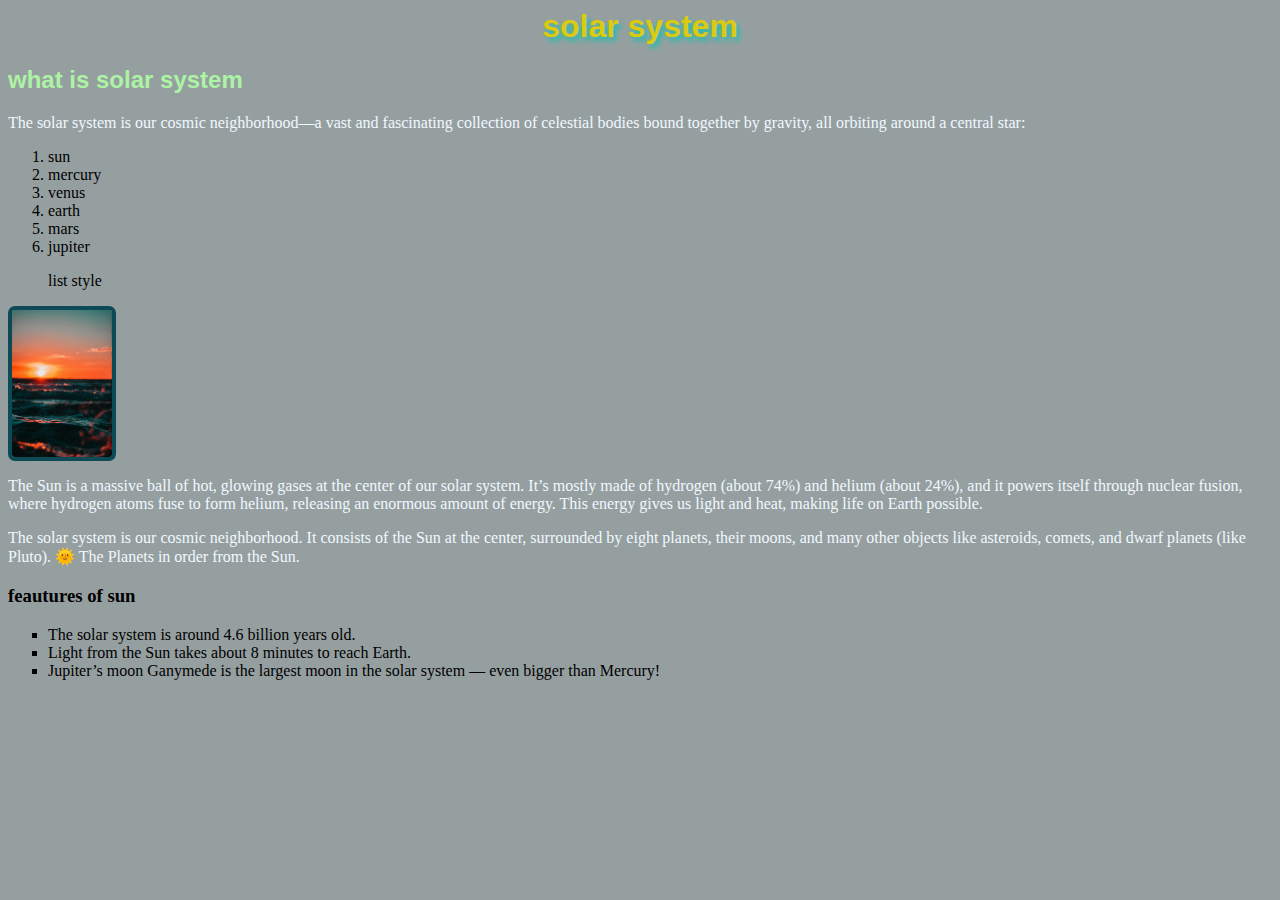
<file: index.html>
<html>
  <head>
    <style>
      body {
        background-color: rgba(95, 108, 110, 0.654);
      }
      h1 {
        color: rgb(219, 202, 15);
        text-align: center;
        font-family: Impact, Haettenschweiler, "Arial Narrow Bold", sans-serif;
        font-size: xx-large;
        text-shadow: 3px 4px 5px rgb(24, 192, 175);
      }

      p {
        color: aliceblue;
      }
      h2 {
        font-family: Impact, Haettenschweiler, "Arial Narrow Bold", sans-serif;
        color: rgb(172, 243, 165);
      }
      img {
        border: solid 4px rgb(14, 74, 85);
        border-radius: 7px;
      }
      ul {
        list-style-type: square;
      }
    </style>
  </head>
  <body>
    <h1>solar system</h1>
    <h2>what is solar system</h2>
    <p>
      The solar system is our cosmic neighborhood—a vast and fascinating
      collection of celestial bodies bound together by gravity, all orbiting
      around a central star:
    </p>
    <ol>
      <li>sun</li>
      <li>mercury</li>
      <li>venus</li>
      <li>earth</li>
      <li>mars</li>
      <li>jupiter</li>
      
      
    </ol>
    <ul>
      list style
    </ul>

    <img src="img/sun.jpg" width="100px" alt="beautifull sun" />
    <p>
      The Sun is a massive ball of hot, glowing gases at the center of our solar
      system. It’s mostly made of hydrogen (about 74%) and helium (about 24%),
      and it powers itself through nuclear fusion, where hydrogen atoms fuse to
      form helium, releasing an enormous amount of energy. This energy gives us
      light and heat, making life on Earth possible.
    </p>
    <p>
      The solar system is our cosmic neighborhood. It consists of the Sun at the
      center, surrounded by eight planets, their moons, and many other objects
      like asteroids, comets, and dwarf planets (like Pluto). 🌞 The Planets in
      order from the Sun.
    </p>

    <h3>feautures of sun</h3>
    <ul>
      <li>The solar system is around 4.6 billion years old.</li>
      <li>Light from the Sun takes about 8 minutes to reach Earth.</li>
      <li>
        Jupiter’s moon Ganymede is the largest moon in the solar system — even
        bigger than Mercury!
      </li>
    </ul>
  </body>
</html>
</file>
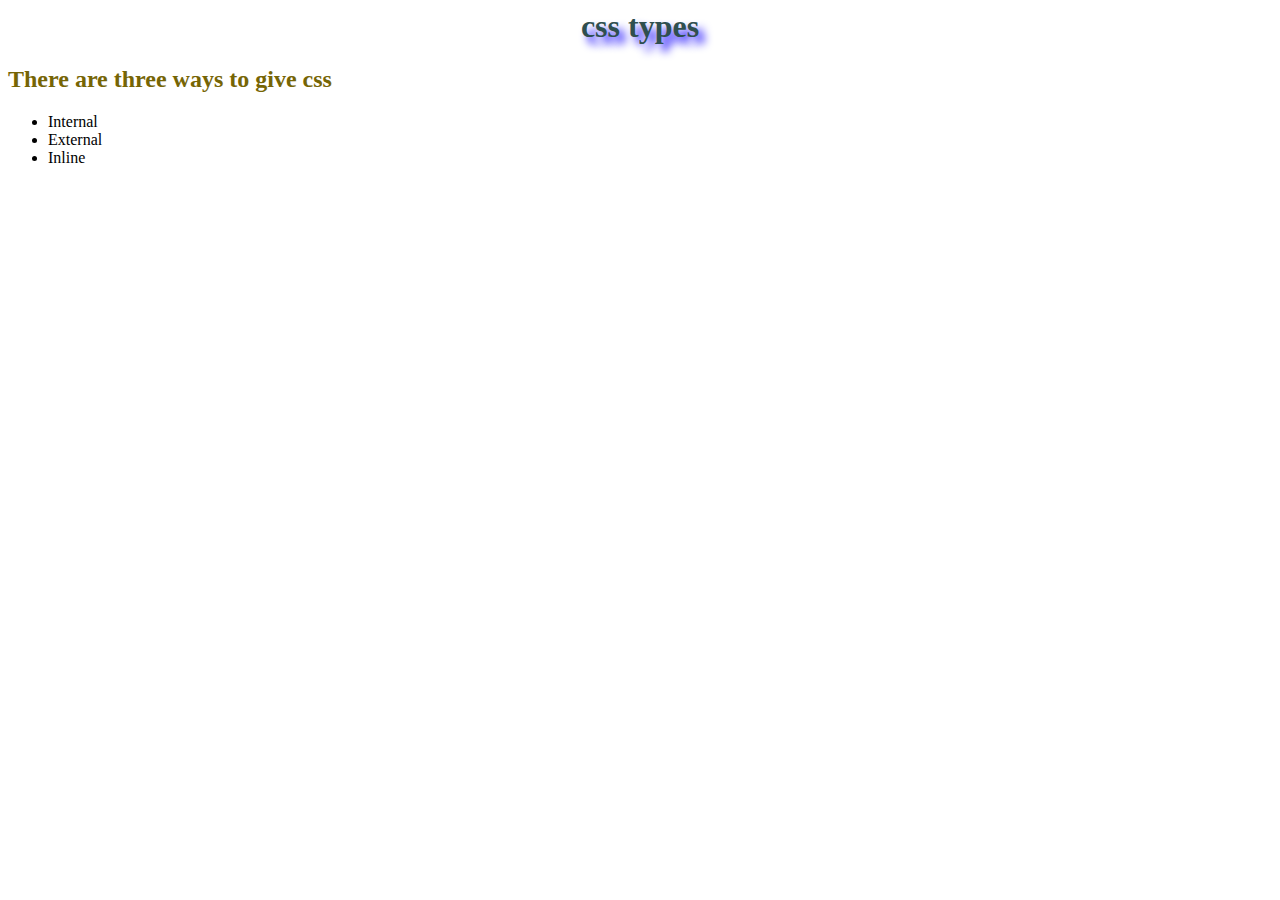
<file: abc.html>
<html>
  <head>
    <title>CSS Types</title>
    <link rel="stylesheet" href="css 2.html" />
    <style>
      h1 {
        color: darkred;
        font-size: 60px -large;
        text-shadow: 6px 7px 8px rgb(23, 6, 251);
        text-align: center;
      }
    </style>
  </head>
  <body>
    <h1 style="color: darkslategray">css types</h1>
    <h2 style="color: rgb(118, 101, 5)">There are three ways to give css</h2>
  </body>
  <ul>
    <li>Internal</li>
    <li>External</li>
    <li>Inline</li>
  </ul>
  <body></body>
</html>
</file>
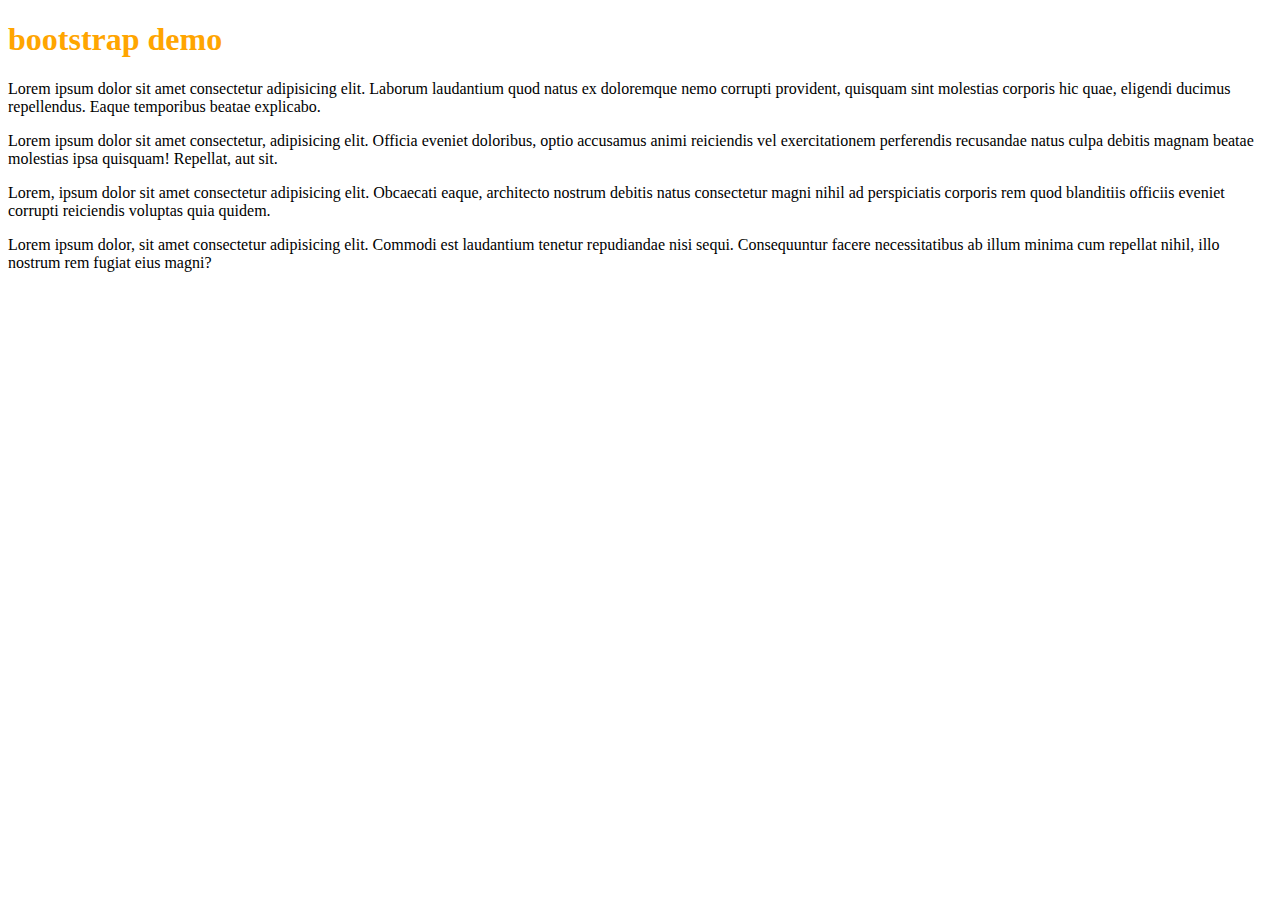
<file: bootstrap.html>
<!DOCTYPE html>
<html lang="en">
<head>
    <meta charset="UTF-8">
    <meta name="viewport" content="width=device-width, initial-scale=1.0">
    <title>Bootstrap</title>
    <link href="https://cdn.jsdelivr.net/npm/bootstrap@5.3.7/dist/css/bootstrap.min.css" rel="stylesheet" integrity="sha384-LN+7fdVzj6u52u30Kp6M/trliBMCMKTyK833zpbD+pXdCLuTusPj697FH4R/5mcr" crossorigin="anonymous">
    <style>
        .text-orange{
            color: orange;
        }
    </style>
</head>
<body>
    <h1 class="text-orange mt 5">bootstrap demo </h1>
    <p class="text primary">
        Lorem ipsum dolor sit amet consectetur adipisicing elit. Laborum laudantium quod natus ex doloremque nemo corrupti provident, quisquam sint molestias corporis hic quae, eligendi ducimus repellendus. Eaque temporibus beatae explicabo.
    </p>
    <p class="bg-info p-3">
        Lorem ipsum dolor sit amet consectetur, adipisicing elit. Officia eveniet doloribus, optio accusamus animi reiciendis vel exercitationem perferendis recusandae natus culpa debitis magnam beatae molestias ipsa quisquam! Repellat, aut sit. </p>
    <p class="text-danger">
        Lorem, ipsum dolor sit amet consectetur adipisicing elit. Obcaecati eaque, architecto nostrum debitis natus consectetur magni nihil ad perspiciatis corporis rem quod blanditiis officiis eveniet corrupti reiciendis voluptas quia quidem.
    </p>
    <p>Lorem ipsum dolor, sit amet consectetur adipisicing elit. Commodi est laudantium tenetur repudiandae nisi sequi. Consequuntur facere necessitatibus ab illum minima cum repellat nihil, illo nostrum rem fugiat eius magni?
        
    </p>
</body>



    
</body>
</html>
</file>
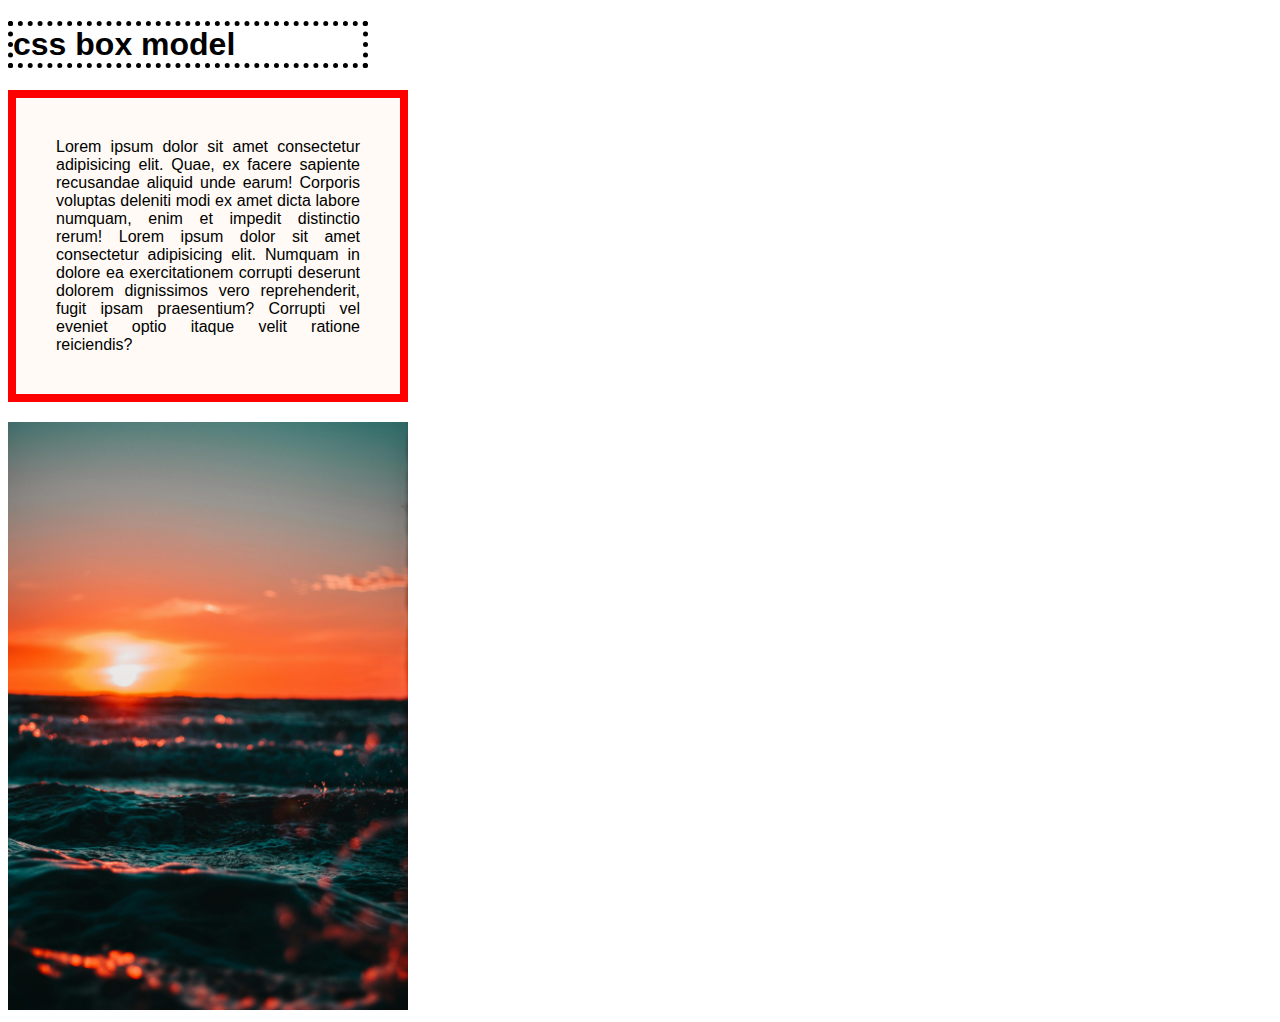
<file: box-model.html>
<!DOCTYPE html>
<html lang="en">
  <head>
    <meta charset="UTF-8" />
    <meta name="viewport" content="width=device-width, initial-scale=1.0" />
    <title>css box model</title>
    <style>
      * {
        margin: 20;
        padding: 20;
      }
      body {
        font-family: Arial, Helvetica, sans-serif;
      }
      h1 {
        border: 5px dotted;
        width: 350px;
      }

      p {
        border: 8px solid red;
        width: 400px;
        background-color: rgb(255, 250, 245);
        box-sizing: border-box;
        text-align: justify;
        padding: 40px;
        margin-bottom: 20px;
      }
      img {
        width: 400px;
      }
    </style>
  </head>
  <body>
    <h1>css box model</h1>
    <p>
      Lorem ipsum dolor sit amet consectetur adipisicing elit. Quae, ex facere
      sapiente recusandae aliquid unde earum! Corporis voluptas deleniti modi ex
      amet dicta labore numquam, enim et impedit distinctio rerum! Lorem ipsum
      dolor sit amet consectetur adipisicing elit. Numquam in dolore ea
      exercitationem corrupti deserunt dolorem dignissimos vero reprehenderit,
      fugit ipsam praesentium? Corrupti vel eveniet optio itaque velit ratione
      reiciendis?
    </p>
    <img src="img/sun.jpg" alt="sun image" />
  </body>
</html>
</file>
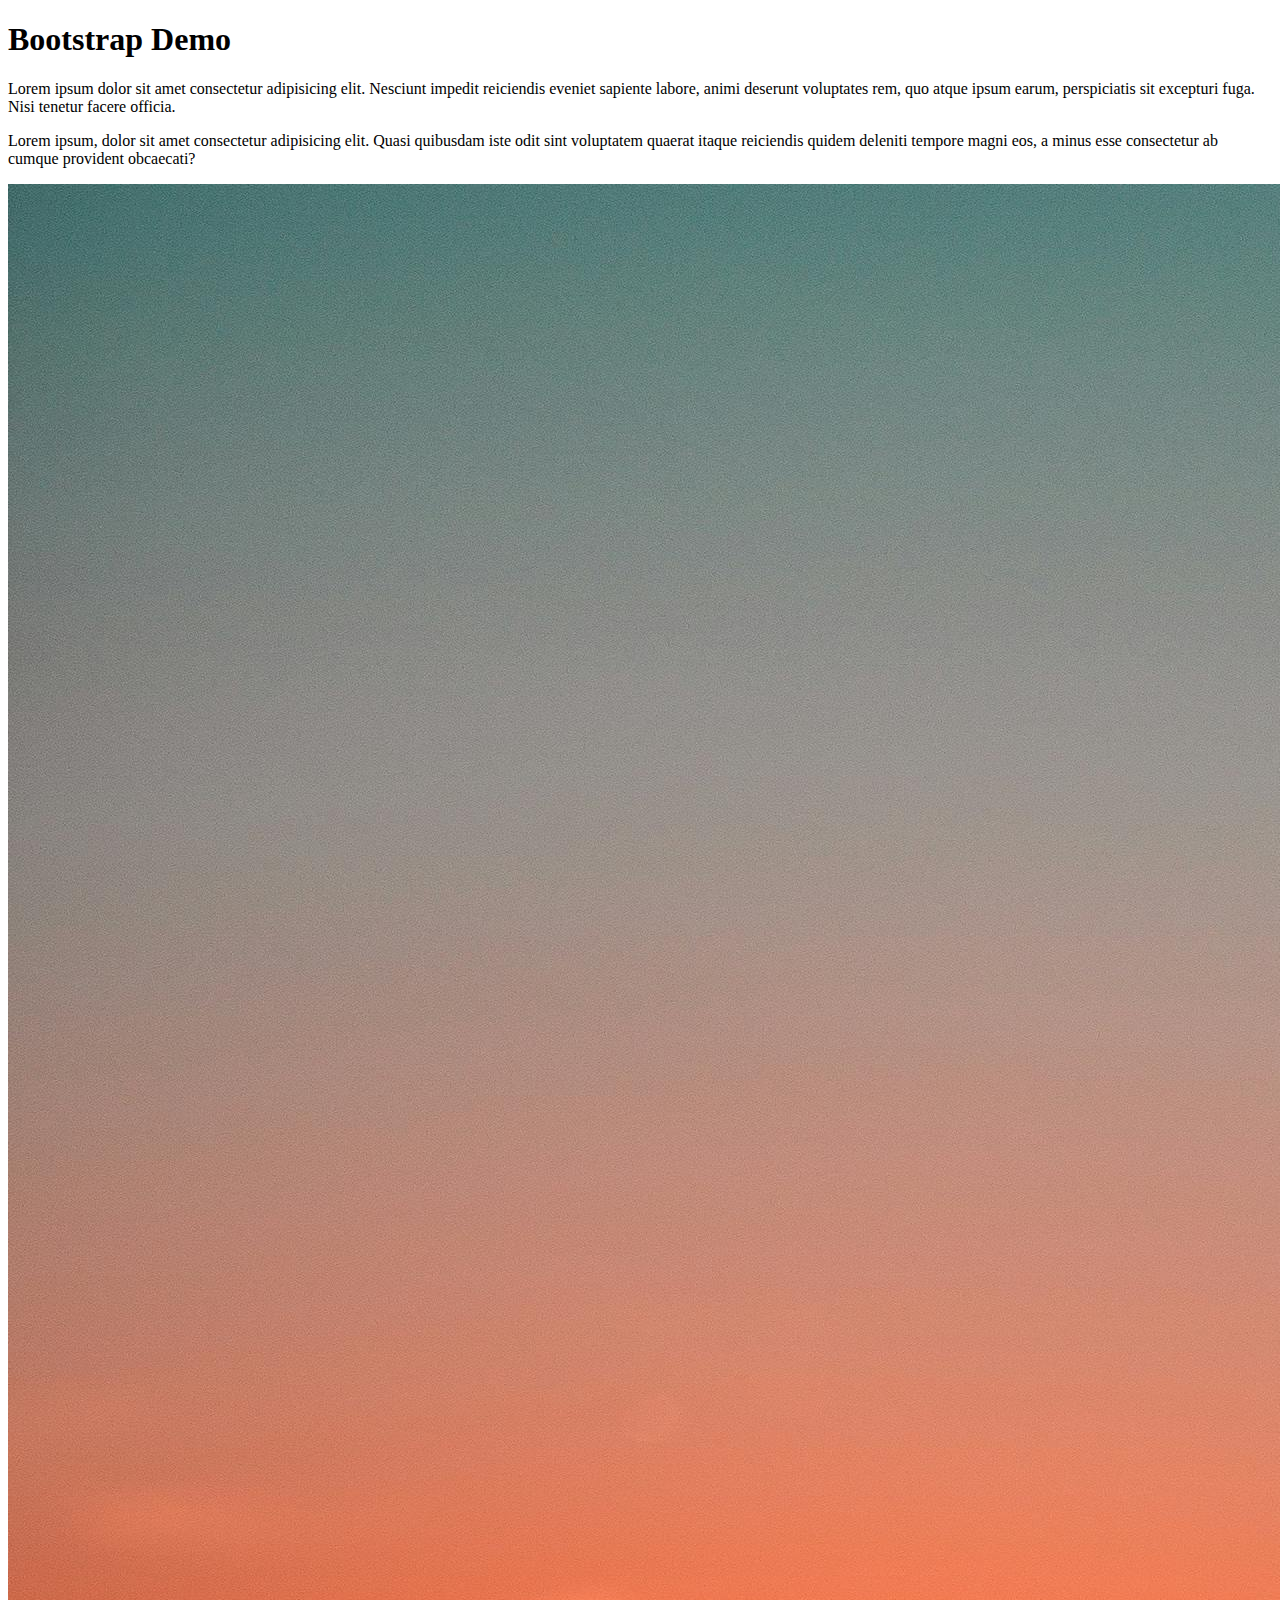
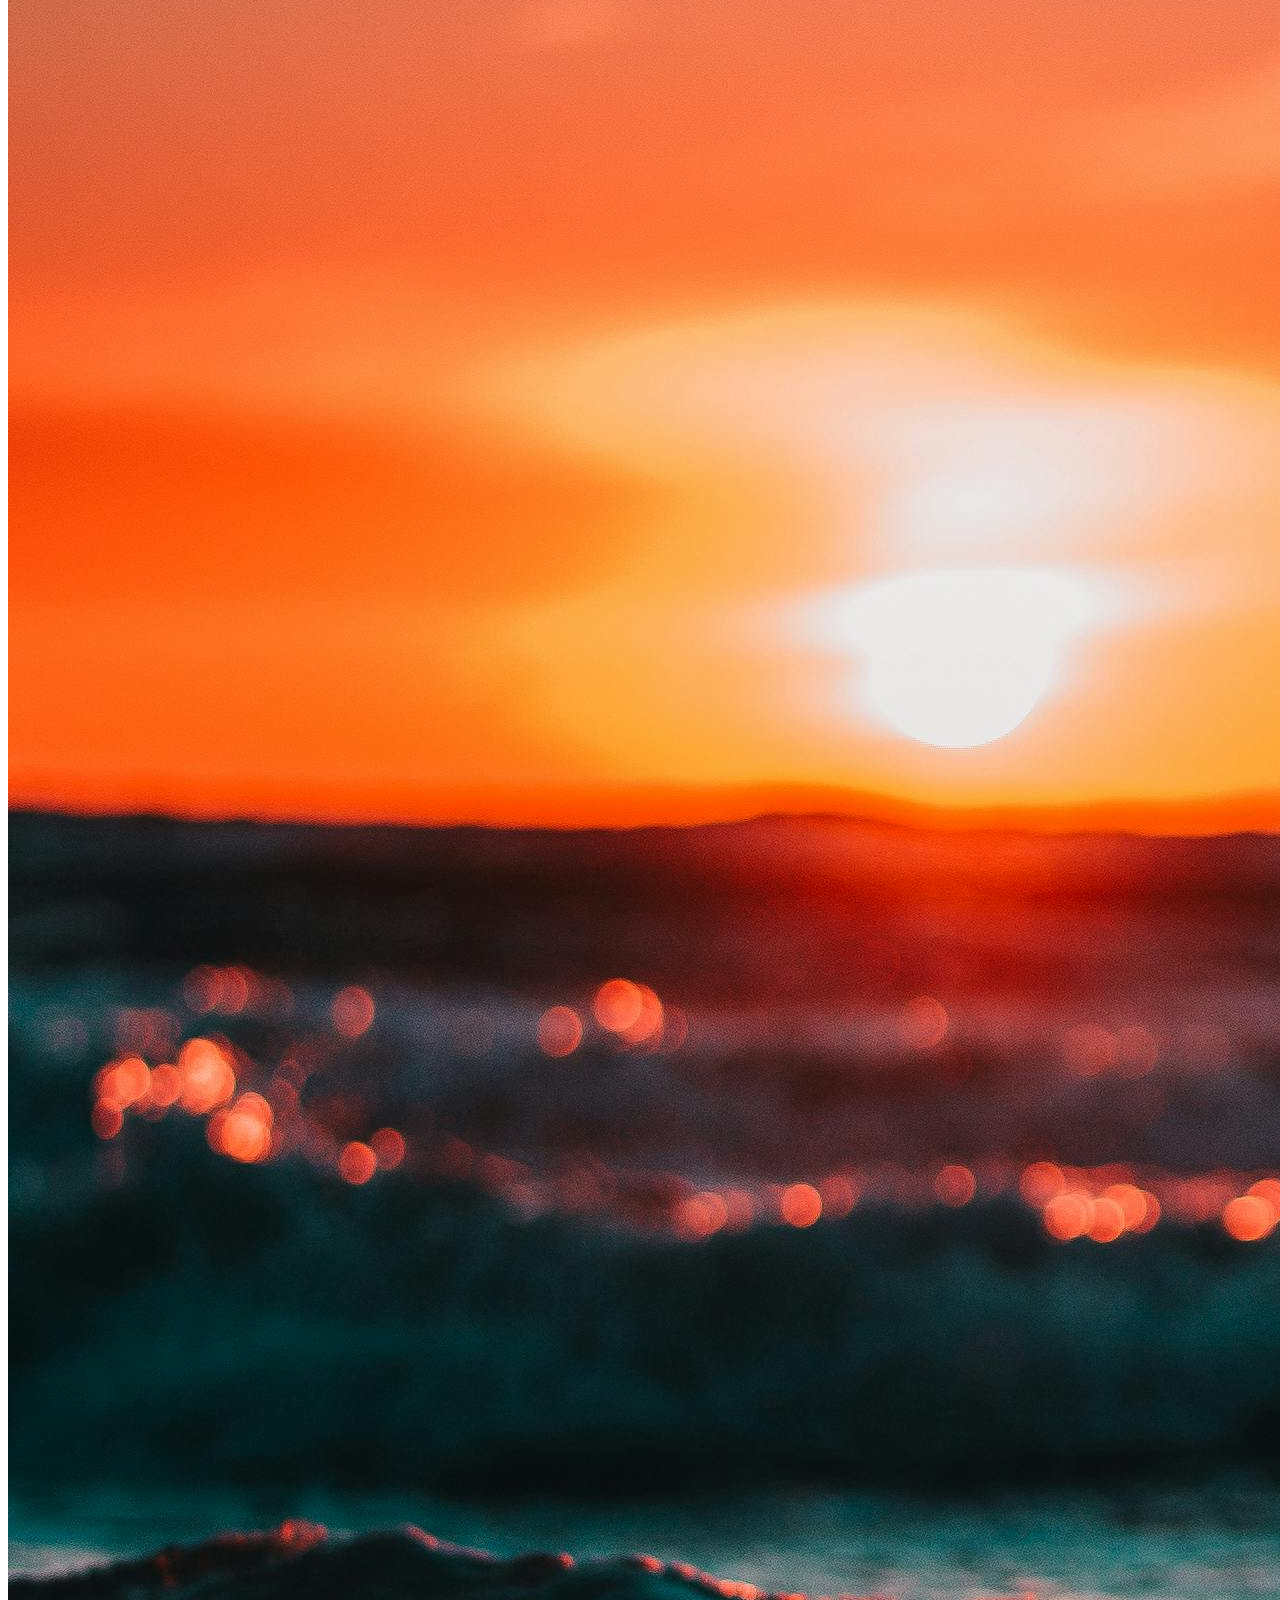
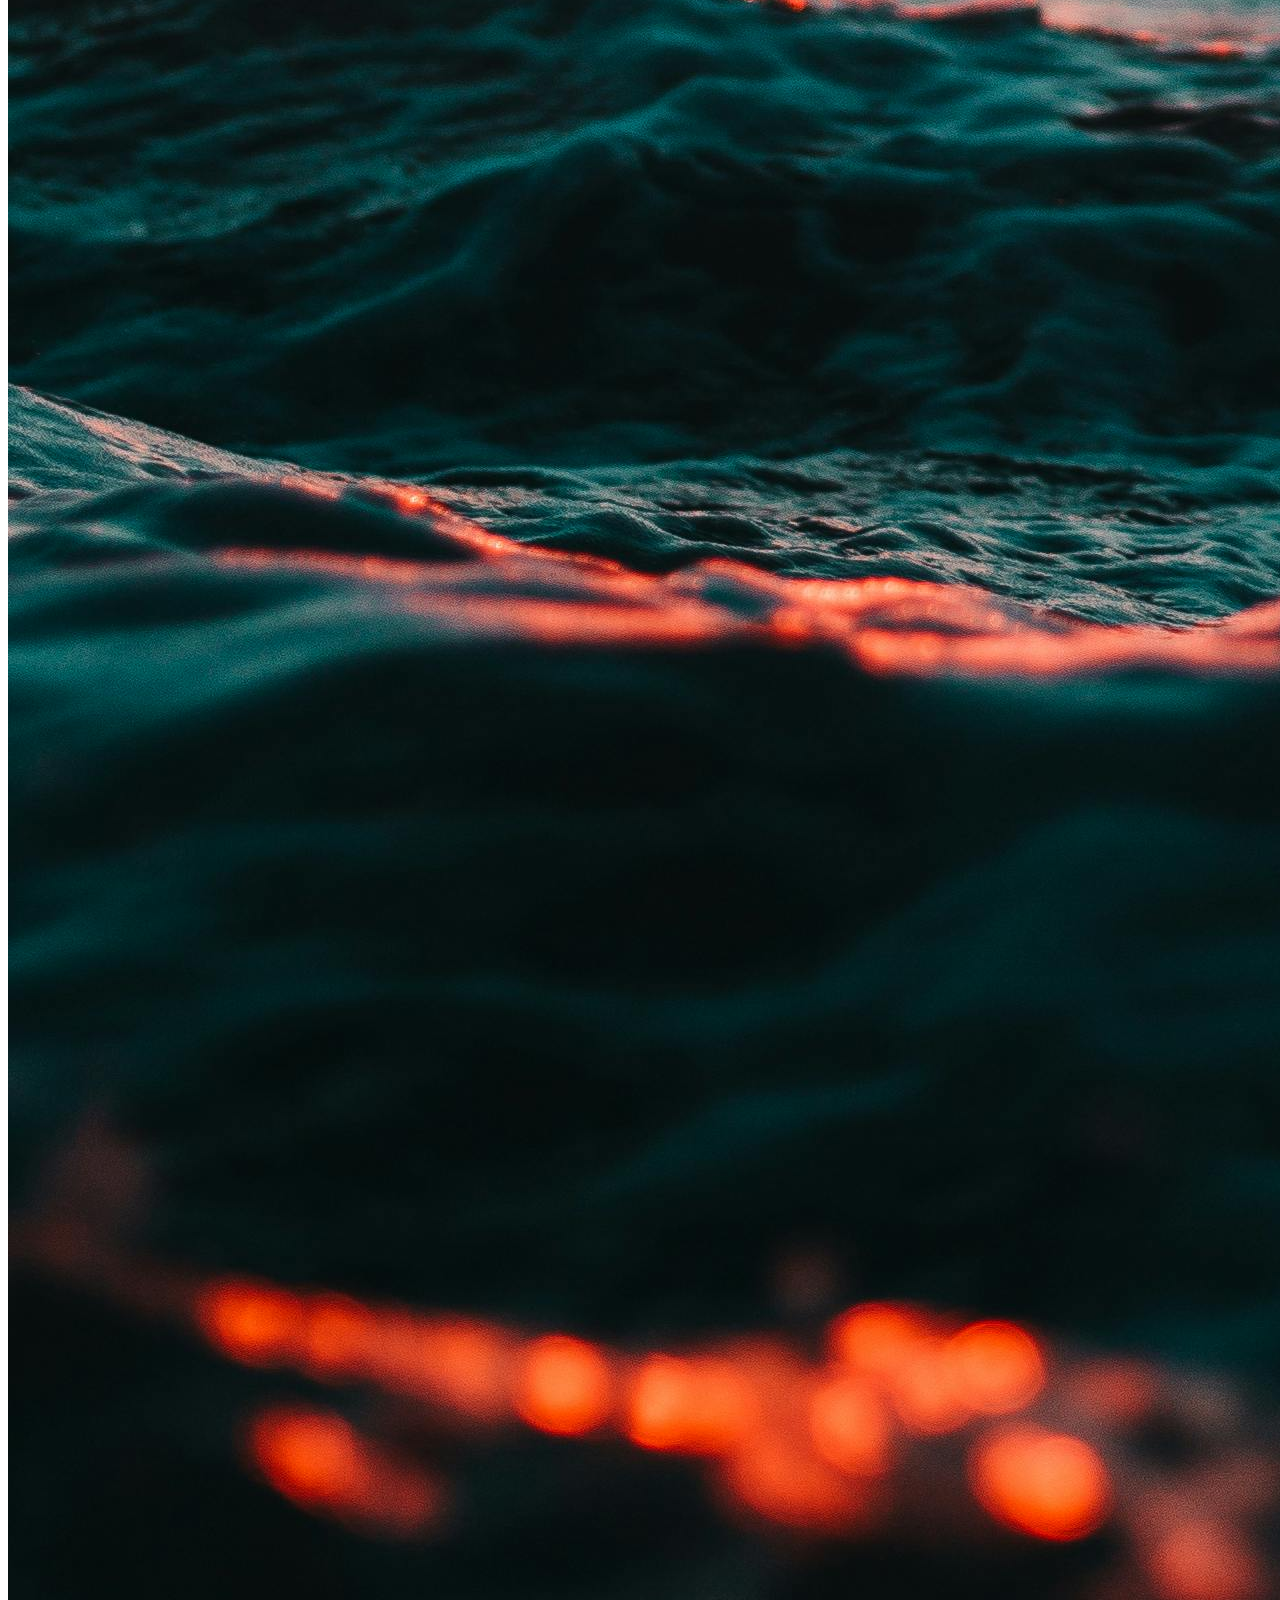
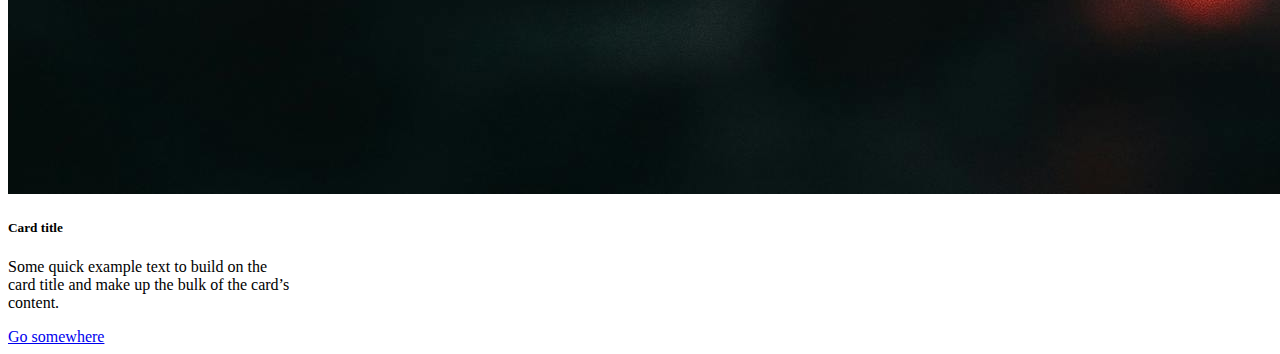
<file: bs.html>
<!DOCTYPE html>
<html lang="en">
  <head>
    <link
      href="https://cdn.jsdelivr.net/npm/bootstrap@5.3.7/dist/css/bootstrap.min.css"
      rel="stylesheet"
      integrity="sha384-LN+7fdVzj6u52u30Kp6M/trliBMCMKTyK833zpbD+pXdCLuTusPj697FH4R/5mcr"
      crossorigin="anonymous"
    />
  </head>
  <body>
    <h1 class="text-danger bg-warning">Bootstrap Demo</h1>
    <p class="text-primary">
      Lorem ipsum dolor sit amet consectetur adipisicing elit. Nesciunt impedit
      reiciendis eveniet sapiente labore, animi deserunt voluptates rem, quo
      atque ipsum earum, perspiciatis sit excepturi fuga. Nisi tenetur facere
      officia.
    </p>
    <p class="bg-info">
      Lorem ipsum, dolor sit amet consectetur adipisicing elit. Quasi quibusdam
      iste odit sint voluptatem quaerat itaque reiciendis quidem deleniti
      tempore magni eos, a minus esse consectetur ab cumque provident obcaecati?
    </p>
    <div class="card" style="width: 18rem">
      <img src="img/sun.jpg" class="card-img-top" alt="..." />
      <div class="card-body">
        <h5 class="card-title">Card title</h5>
        <p class="card-text">
          Some quick example text to build on the card title and make up the
          bulk of the card’s content.
        </p>
        <a href="#" class="btn btn-primary">Go somewhere</a>
      </div>
    </div>
  </body>
</html>
</file>
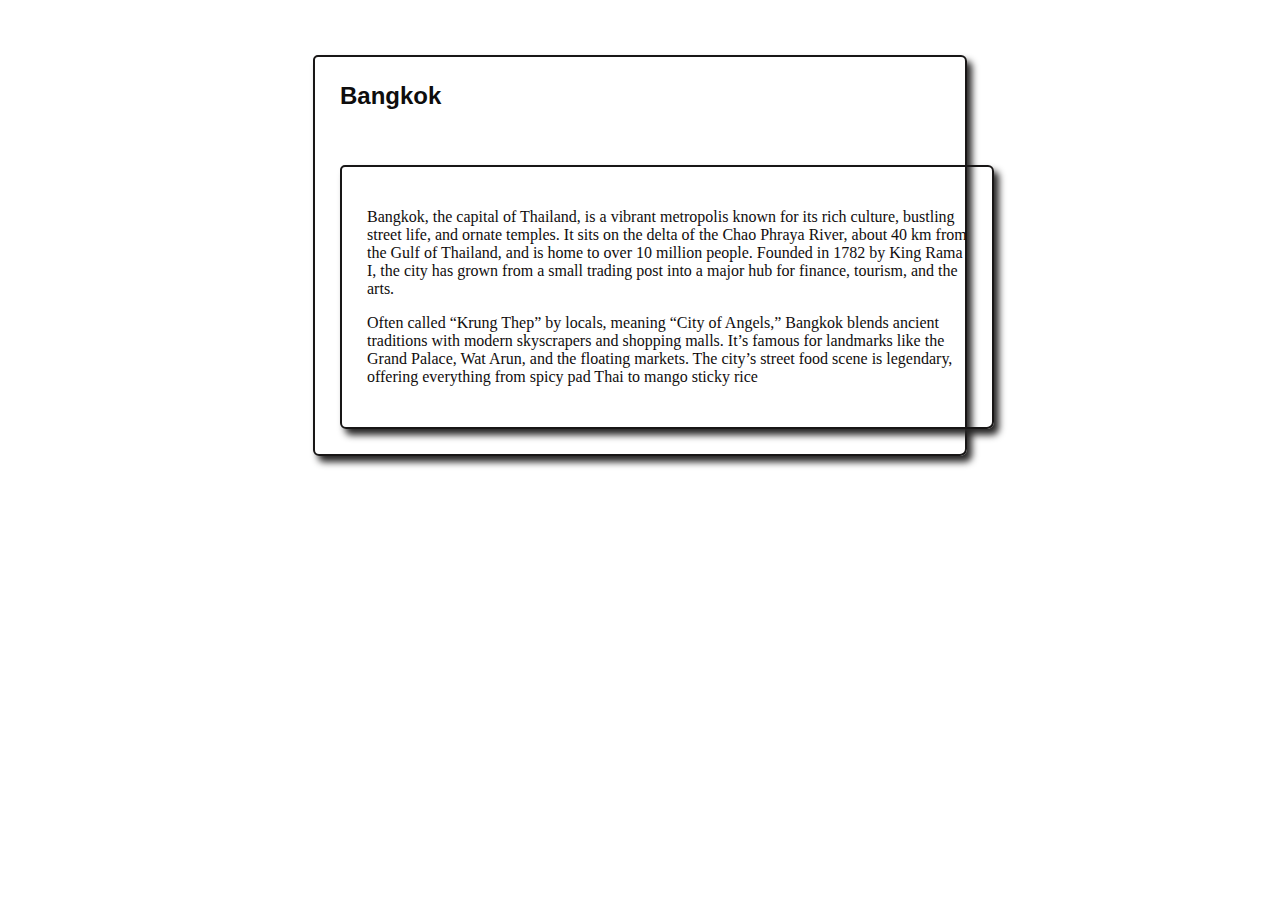
<file: card demo.html>
<!DOCTYPE html>
<html lang="en">
<head>
    <title>Card Demo</title>
    <style>
        .card{
            border: 2px solid rgb(24, 22, 22);
            padding: 25px;
            border-radius: 5px 6px 7px;
            box-shadow: 5px 6px 7px rgb(38, 37, 37);
            width: 600px;
            margin: auto;
            margin-top: 55px;
        }
        .card h2{
            color: rgb(14, 13, 13);
            font-family: 'Segoe UI', Tahoma, Geneva, Verdana, sans-serif;
            margin-top: 0px;
        }
         .card p{
            color: rgb(16, 13, 13);
         }
       
    </style>  
</head>
<body>
    <div class="card">
    <h2> Bangkok</h2>  
     </body>
       <div class="card">
        <p>
            Bangkok, the capital of Thailand, is a vibrant metropolis known for its rich culture, bustling street life, and ornate temples. It sits on the delta of the Chao Phraya River, about 40 km from the Gulf of Thailand, and is home to over 10 million people. Founded in 1782 by King Rama I, the city has grown from a small trading post into a major hub for finance, tourism, and the arts.
        </p>
        <p>
             Often called “Krung Thep” by locals, meaning “City of Angels,” Bangkok blends ancient traditions with modern skyscrapers and shopping malls. It’s famous for landmarks like the Grand Palace, Wat Arun, and the floating markets. The city’s street food scene is legendary, offering everything from spicy pad Thai to mango sticky rice
        </p>
 </div>    
</body>
</html>
</file>
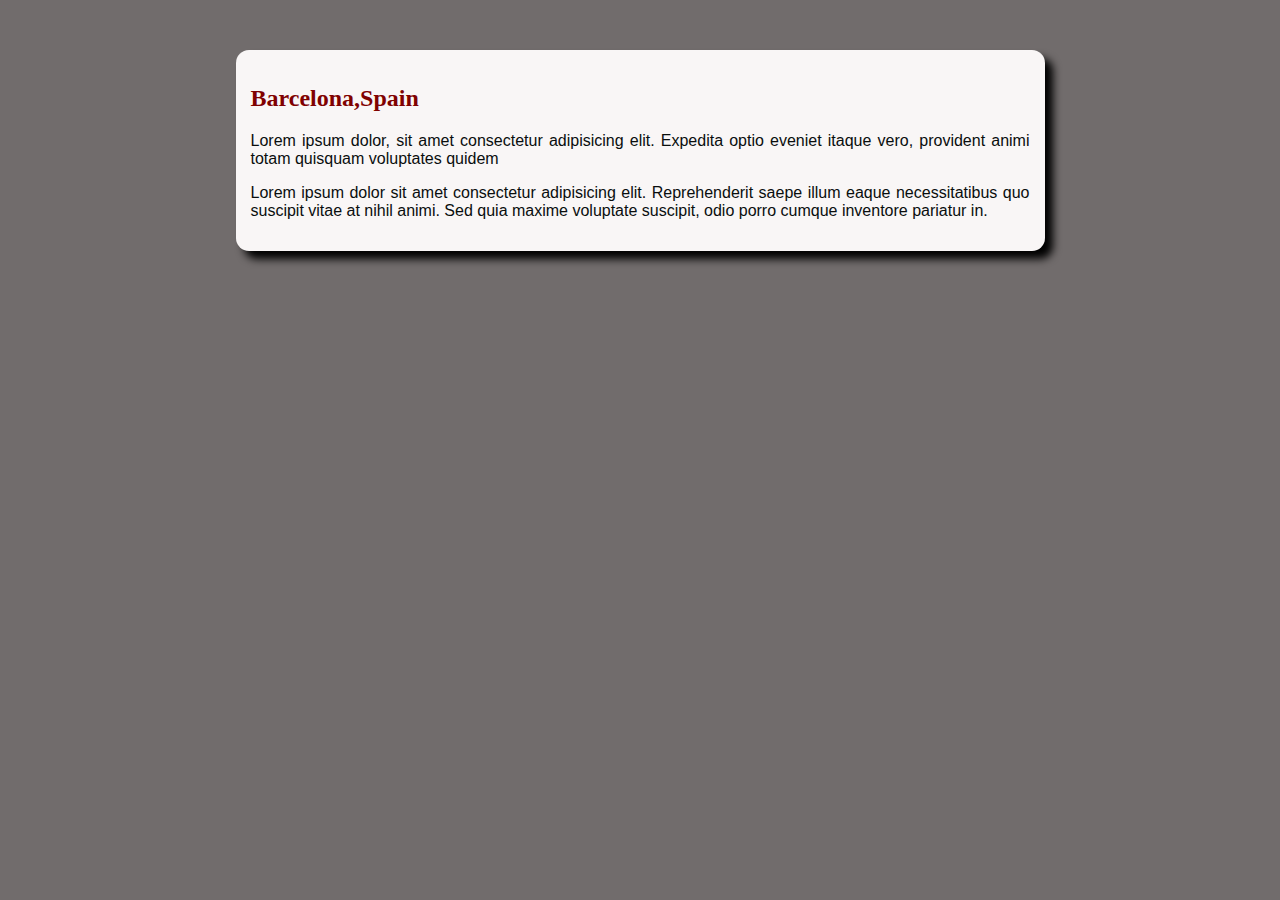
<file: card.html>
<!DOCTYPE html>
<html lang="en">
  <head>
    <meta charset="UTF-8" />
    <meta name="viewport" content="width=device-width, initial-scale=1.0" />
    <title>card</title>
    <style>
      body {
        background-color: rgb(113, 108, 108);
      }
      .card {
        border: 1px;
        padding: 15px;
        border-radius: 13px;
        width: 779px;
        margin: auto;
        margin-top: 50px;
        background-color: rgb(249, 246, 246);
        text-align: justify;
        box-shadow: 8px 8px 8px;
      }
      .card h2 {
        color: rgb(128, 1, 1);
        font-family: "Times New Roman", Times, serif sans-serif;
      
      }
      .card p {
        color: rgb(10, 14, 14);
        font-family: Arial, Helvetica, sans-serif;
      }
    </style>
  </head>
  <body>
    <div class="card">
      <h2>Barcelona,Spain</h2>
      <p>
        Lorem ipsum dolor, sit amet consectetur adipisicing elit. Expedita optio
        eveniet itaque vero, provident animi totam quisquam voluptates quidem
      <p>
        Lorem ipsum dolor sit amet consectetur adipisicing elit. Reprehenderit
        saepe illum eaque necessitatibus quo suscipit vitae at nihil animi. Sed
        quia maxime voluptate suscipit, odio porro cumque inventore pariatur in.
      </p>
    </div>
  </body>
</html>
</file>
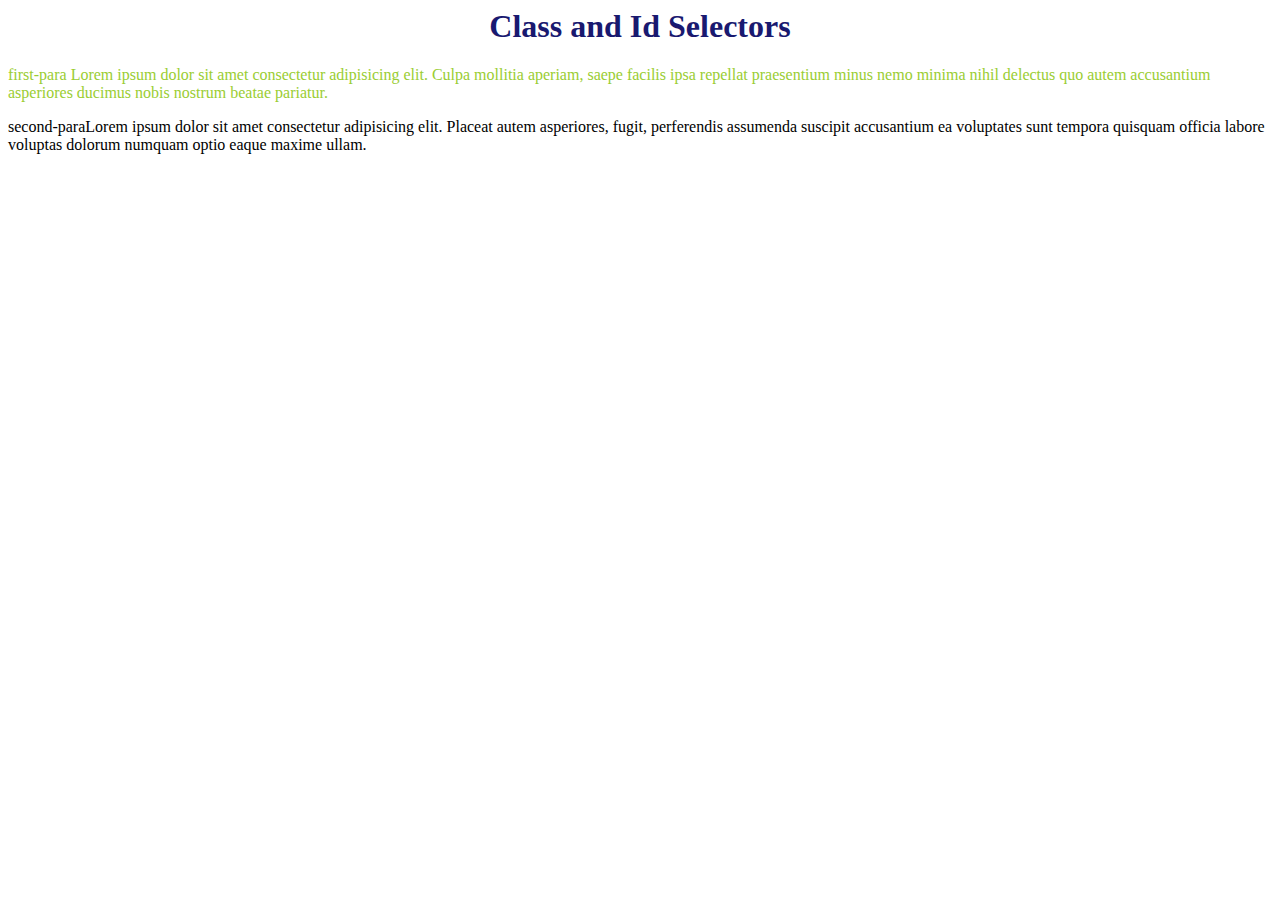
<file: class id selectors.html>
<html lang="en">
  <head>
    <title>class and idselectors</title>
    <style>
      .bluetext {
        color: yellowgreen;
      }
      .brown {
        color: brown;
      }
      #topheading {
        text-align: center;
        color: midnightblue;
        font-variant: calc();
        /* text-transform: uppercase; */
      }
    </style>
  </head>
  <body>
    <h1 id="topheading">Class and Id Selectors</h1>
    <p class="bluetext">
      first-para Lorem ipsum dolor sit amet consectetur adipisicing elit. Culpa
      mollitia aperiam, saepe facilis ipsa repellat praesentium minus nemo
      minima nihil delectus quo autem accusantium asperiores ducimus nobis
      nostrum beatae pariatur.
    </p>
    <p class="rebeccapurple">
      second-paraLorem ipsum dolor sit amet consectetur adipisicing elit.
      Placeat autem asperiores, fugit, perferendis assumenda suscipit
      accusantium ea voluptates sunt tempora quisquam officia labore voluptas
      dolorum numquam optio eaque maxime ullam.
    </p>
  </body>
</html>
</file>
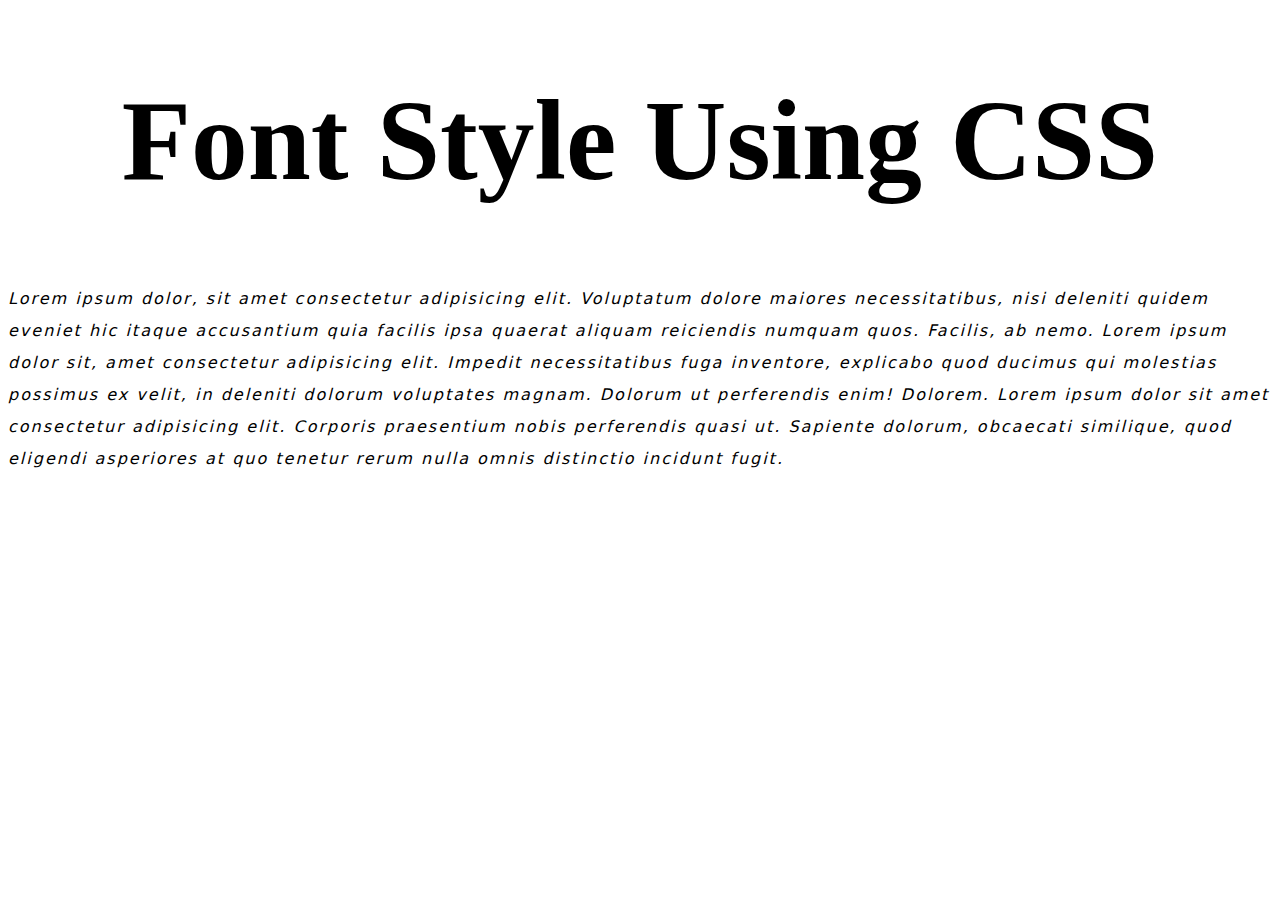
<file: font style.html>
<!DOCTYPE html>
<html lang="en">
  <head>
    <meta charset="UTF-8" />
    <meta name="viewport" content="width=device-width, initial-scale=1.0" />
    <title>Document</title>
    <link rel="preconnect" href="https://fonts.googleapis.com" />
    <link rel="preconnect" href="https://fonts.gstatic.com" crossorigin />
    <link
      href="https://fonts.googleapis.com/css2?family=Roboto:ital,wght@0,100..900;1,100..900&display=swap"
      rel="stylesheet"
    />
    <link rel="preconnect" href="https://fonts.googleapis.com" />
    <link rel="preconnect" href="https://fonts.gstatic.com" crossorigin />
    <link
      href="https://fonts.googleapis.com/css2?family=Playfair:ital,opsz,wght@0,5..1200,300..900;1,5..1200,300..900&family=Roboto:ital,wght@0,100..900;1,100..900&display=swap"
      rel="stylesheet"
    />
    <style>
      h1 {
        text-align: center;
        font-size: 3cm;
        font-family: "playfair display";
      }
      p {
        font-family: system-ui, -apple-system, BlinkMacSystemFont, "Segoe UI",
          Roboto, Oxygen, Ubuntu, Cantarell, "Open Sans", "Helvetica Neue",
          sans-serif;
        font-weight: 450;
        font-style: italic;
        line-height: 2;
        letter-spacing: 2px;
        border-color: red;
      }
    </style>
  </head>
  <body>
    <h1>Font Style Using CSS</h1>
    <p>
      Lorem ipsum dolor, sit amet consectetur adipisicing elit. Voluptatum
      dolore maiores necessitatibus, nisi deleniti quidem eveniet hic itaque
      accusantium quia facilis ipsa quaerat aliquam reiciendis numquam quos.
      Facilis, ab nemo. Lorem ipsum dolor sit, amet consectetur adipisicing
      elit. Impedit necessitatibus fuga inventore, explicabo quod ducimus qui
      molestias possimus ex velit, in deleniti dolorum voluptates magnam.
      Dolorum ut perferendis enim! Dolorem. Lorem ipsum dolor sit amet
      consectetur adipisicing elit. Corporis praesentium nobis perferendis quasi
      ut. Sapiente dolorum, obcaecati similique, quod eligendi asperiores at quo
      tenetur rerum nulla omnis distinctio incidunt fugit.
    </p>
  </body>
</html>
</file>
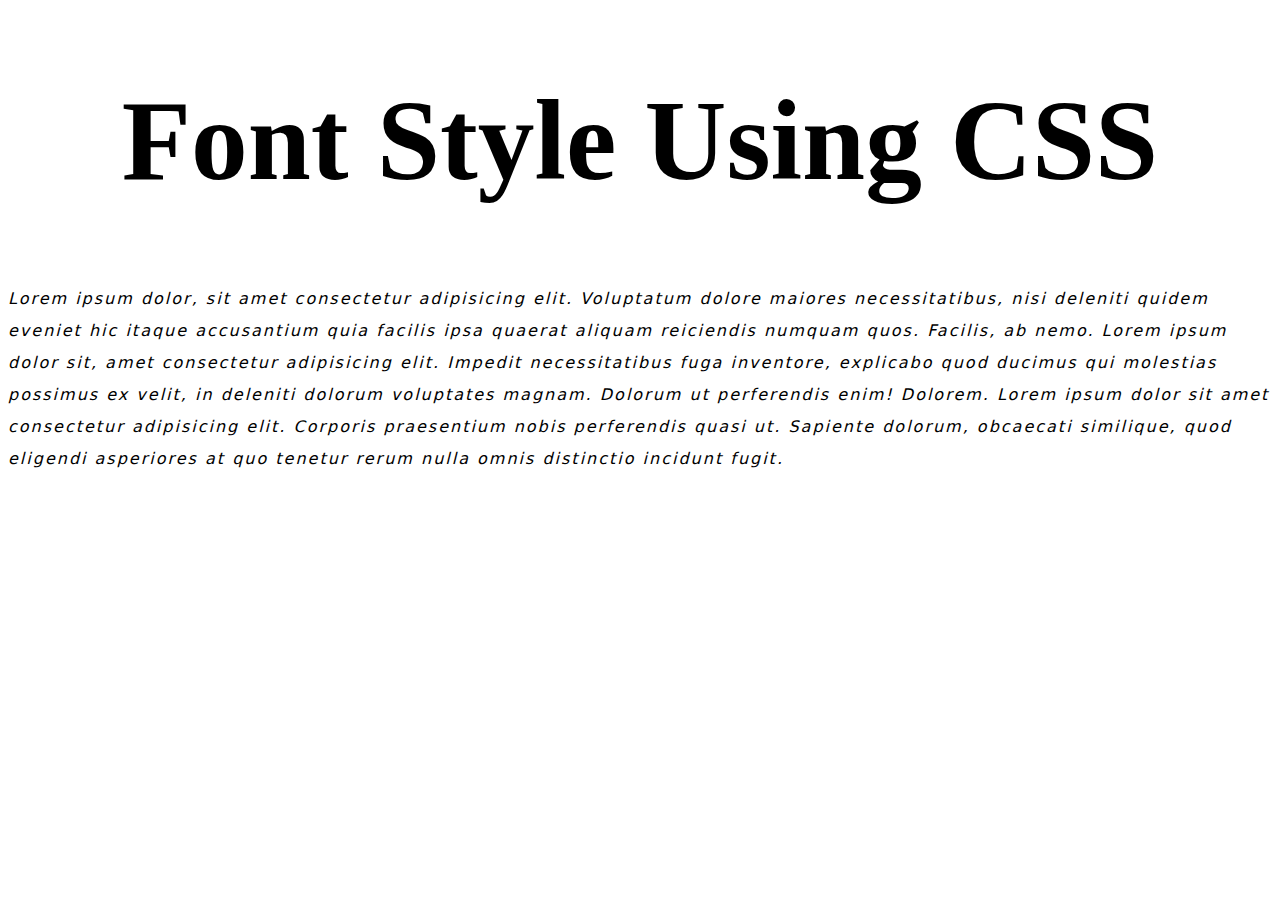
<file: font styling.html>
<!DOCTYPE html>
<html lang="en">
<head>
    <meta charset="UTF-8">
    <meta name="viewport" content="width=device-width, initial-scale=1.0">
    <title>Document</title>
    <link rel="preconnect" href="https://fonts.googleapis.com">
<link rel="preconnect" href="https://fonts.gstatic.com" crossorigin>
<link href="https://fonts.googleapis.com/css2?family=Roboto:ital,wght@0,100..900;1,100..900&display=swap" rel="stylesheet">
<link rel="preconnect" href="https://fonts.googleapis.com">
<link rel="preconnect" href="https://fonts.gstatic.com" crossorigin>
<link href="https://fonts.googleapis.com/css2?family=Playfair:ital,opsz,wght@0,5..1200,300..900;1,5..1200,300..900&family=Roboto:ital,wght@0,100..900;1,100..900&display=swap" rel="stylesheet">
    <style>
        h1{
            text-align: center;
            font-size: 3cm;
            font-family:"playfair display" ;
        }
         p {
            font-family: system-ui, -apple-system, BlinkMacSystemFont, 'Segoe UI', Roboto, Oxygen, Ubuntu, Cantarell, 'Open Sans', 'Helvetica Neue', sans-serif;
            font-weight: 450;
            font-style: italic;
            line-height: 2;
            letter-spacing: 2px;
            border-color: red;
         }
    </style>
       
</head>
<body>
    <h1>Font Style Using CSS</h1>
    <p>
        Lorem ipsum dolor, sit amet consectetur adipisicing elit. Voluptatum dolore maiores necessitatibus, nisi deleniti quidem eveniet hic itaque accusantium quia facilis ipsa quaerat aliquam reiciendis numquam quos. Facilis, ab nemo.
        Lorem ipsum dolor sit, amet consectetur adipisicing elit. Impedit necessitatibus fuga inventore, explicabo quod ducimus qui molestias possimus ex velit, in deleniti dolorum voluptates magnam. Dolorum ut perferendis enim! Dolorem.
        Lorem ipsum dolor sit amet consectetur adipisicing elit. Corporis praesentium nobis perferendis quasi ut. Sapiente dolorum, obcaecati similique, quod eligendi asperiores at quo tenetur rerum nulla omnis distinctio incidunt fugit.
    </p>
</body>
</html>
</file>
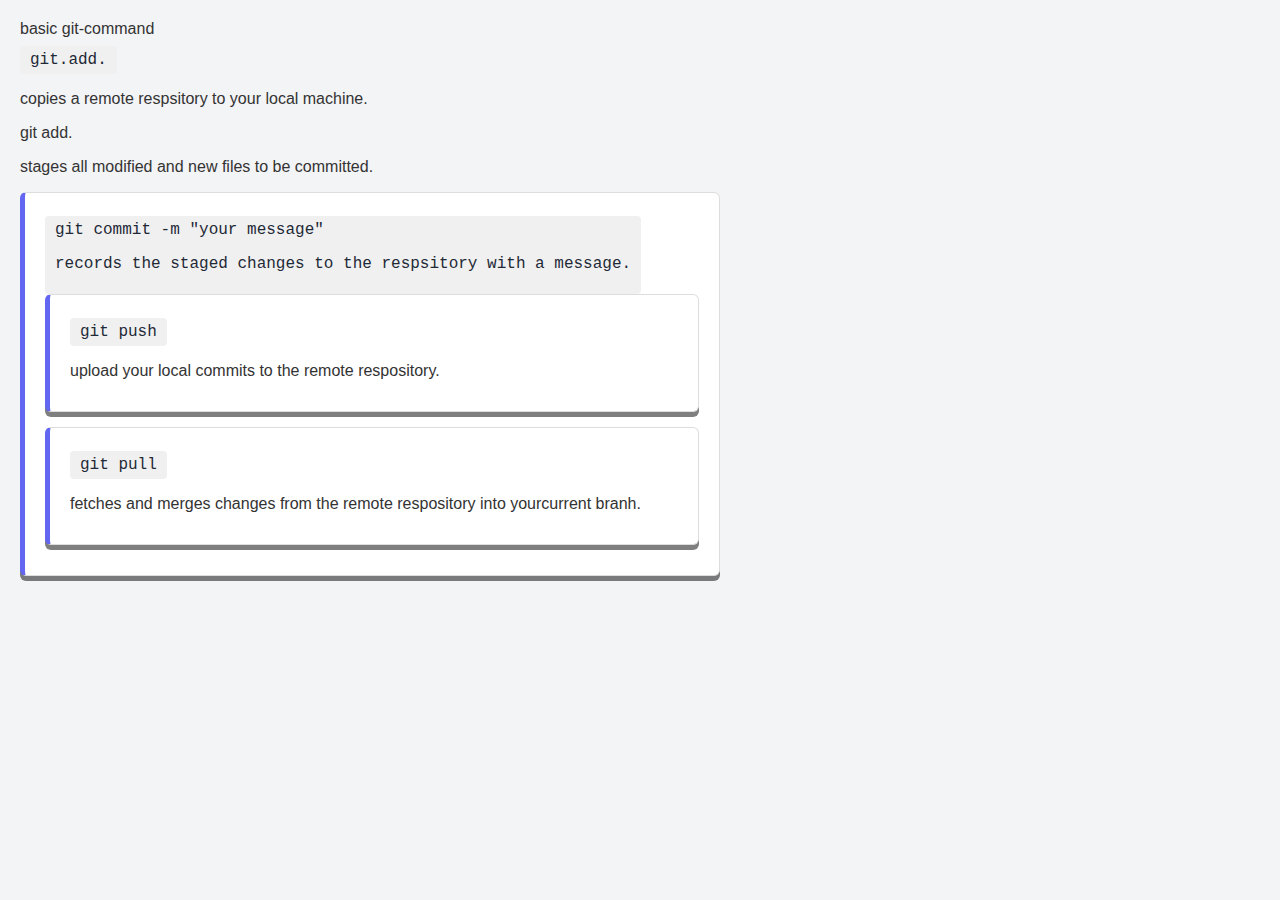
<file: git commands.html>
<!DOCTYPE html>
<html lang="en">
<head>
    <meta charset="UTF-8" />
    <meta name="viewport" content="width=device-width, initial-scale=1.0" />
    <title>Basic Git Commands</title>
    <style>
        body{
            font-family: Arial, Helvetica, sans-serif;
            background-color: #f3f4f6;
            margin: 0;
            padding: 20px;
            color: #333;
        }
        h1{
            text-align: center;
            color: #2d3748;
        }

        .container {
            max-width: 700px;
            margin: O auto;
        }
        .git-card{
            background-color: #ffffff;
            border:1px solid #ddd ;
            border-left: 5px solid #6366f1;
            padding: 15px 20px;
            margin-bottom: 15px;
            border-radius: 6px;
            box-shadow: 00 5px rgba(0, 0,0, 0.5);
        }
        .git-command{
            font-family: 'Courier New', Courier, monospace;
            background-color: #f0f0f0;
            padding: 5px 10px;
            border-radius: 4px;
            display: inline-block;
            margin-top: 8px;
            color: #1f2937;
        }
        
    </style>
</head>
<body>
    <div class="container">
        <hi>basic git-command</hi>

        <div class="gift-card">
           <div class="git-command" >git.add.</div>
            <p>copies a remote respsitory to your local machine.</p>
        </div>

        <div class="gift-card">
            <div class="gift-card">git add.</div>
            <p>stages all modified and new files to be committed.</p>
        </div>
        <div class="git-card">
            <div class="git-command">git commit -m "your message"
                <P>records the staged changes to the respsitory with a message.</P>

            </div>
            <div class="git-card">
                <div class="git-command">git push</div>
                <p>upload your local commits to the remote respository.</p>
            </div>
          
            <div class="git-card">
                <div class="git-command">git pull</div>
                <P>
                    fetches and merges changes from the remote respository into yourcurrent branh.
                </P>
              </div>
            </div>
        </body>  
    </html>
</file>
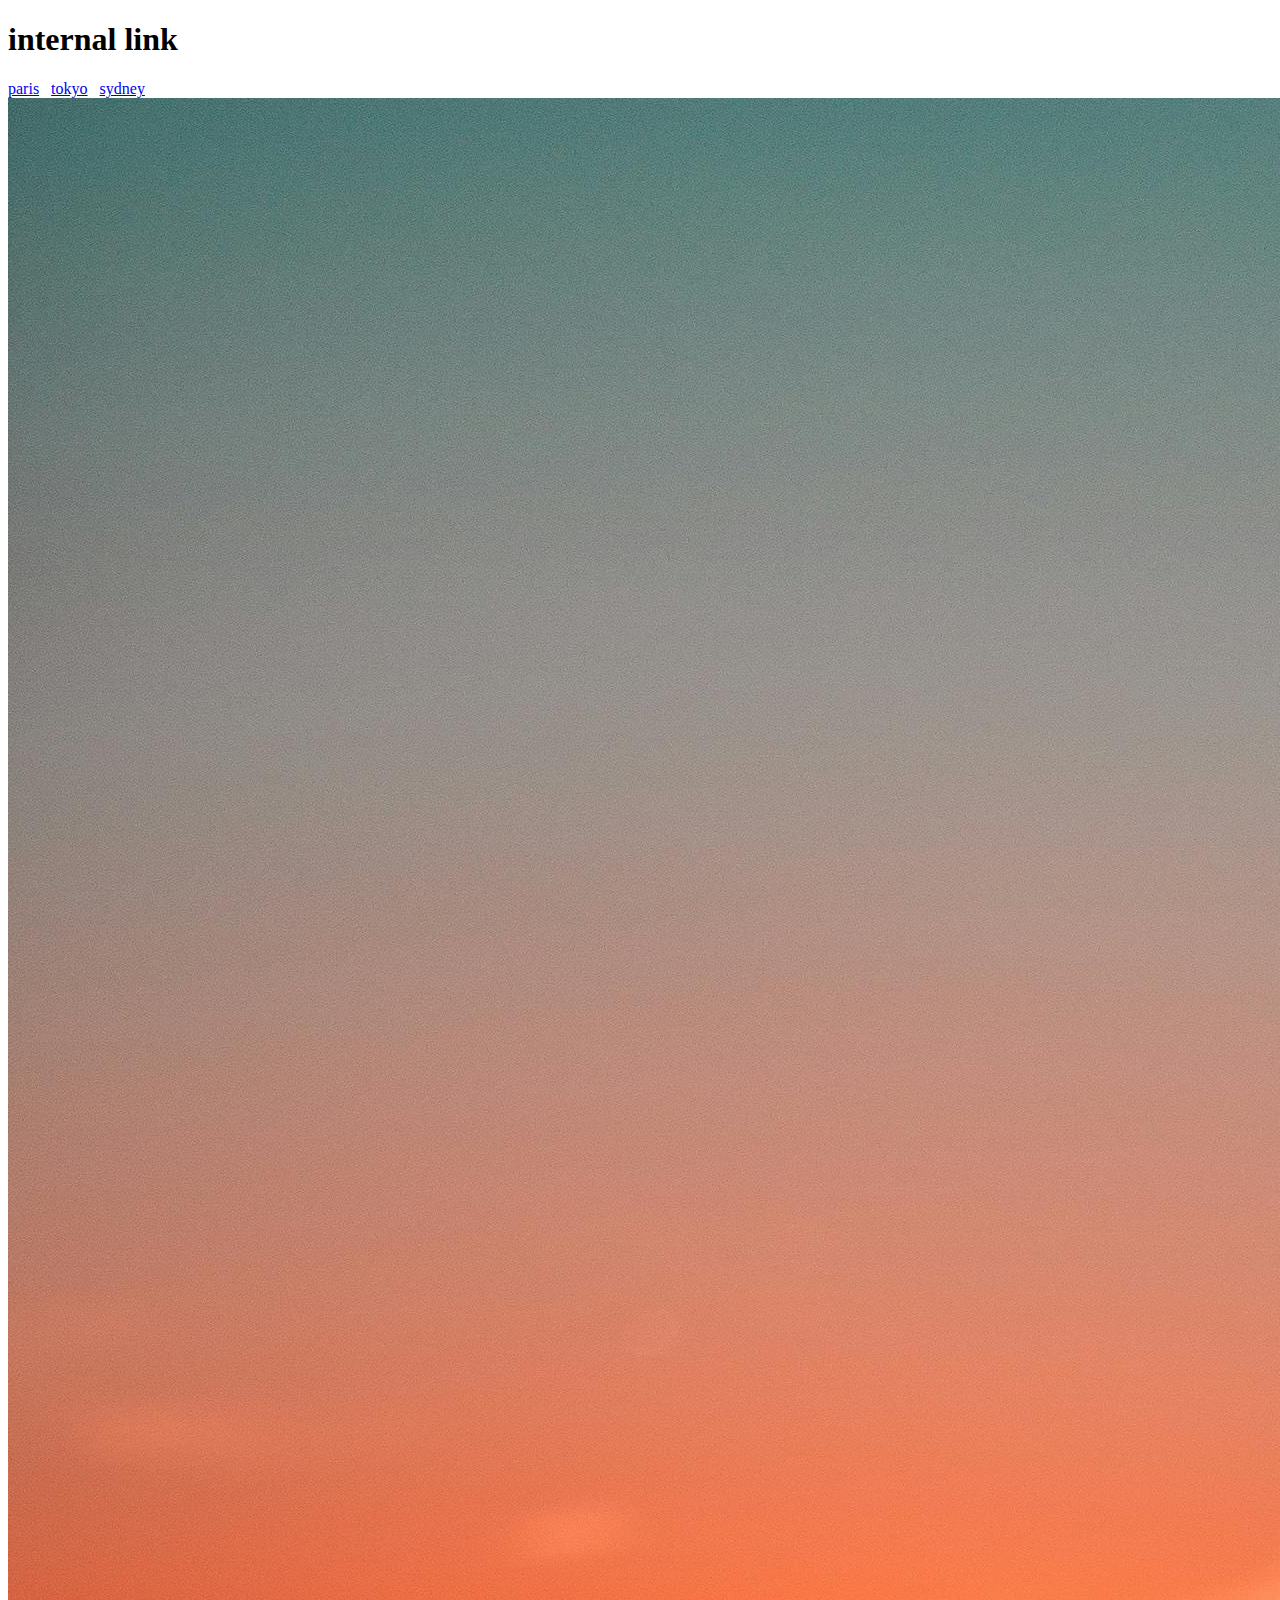
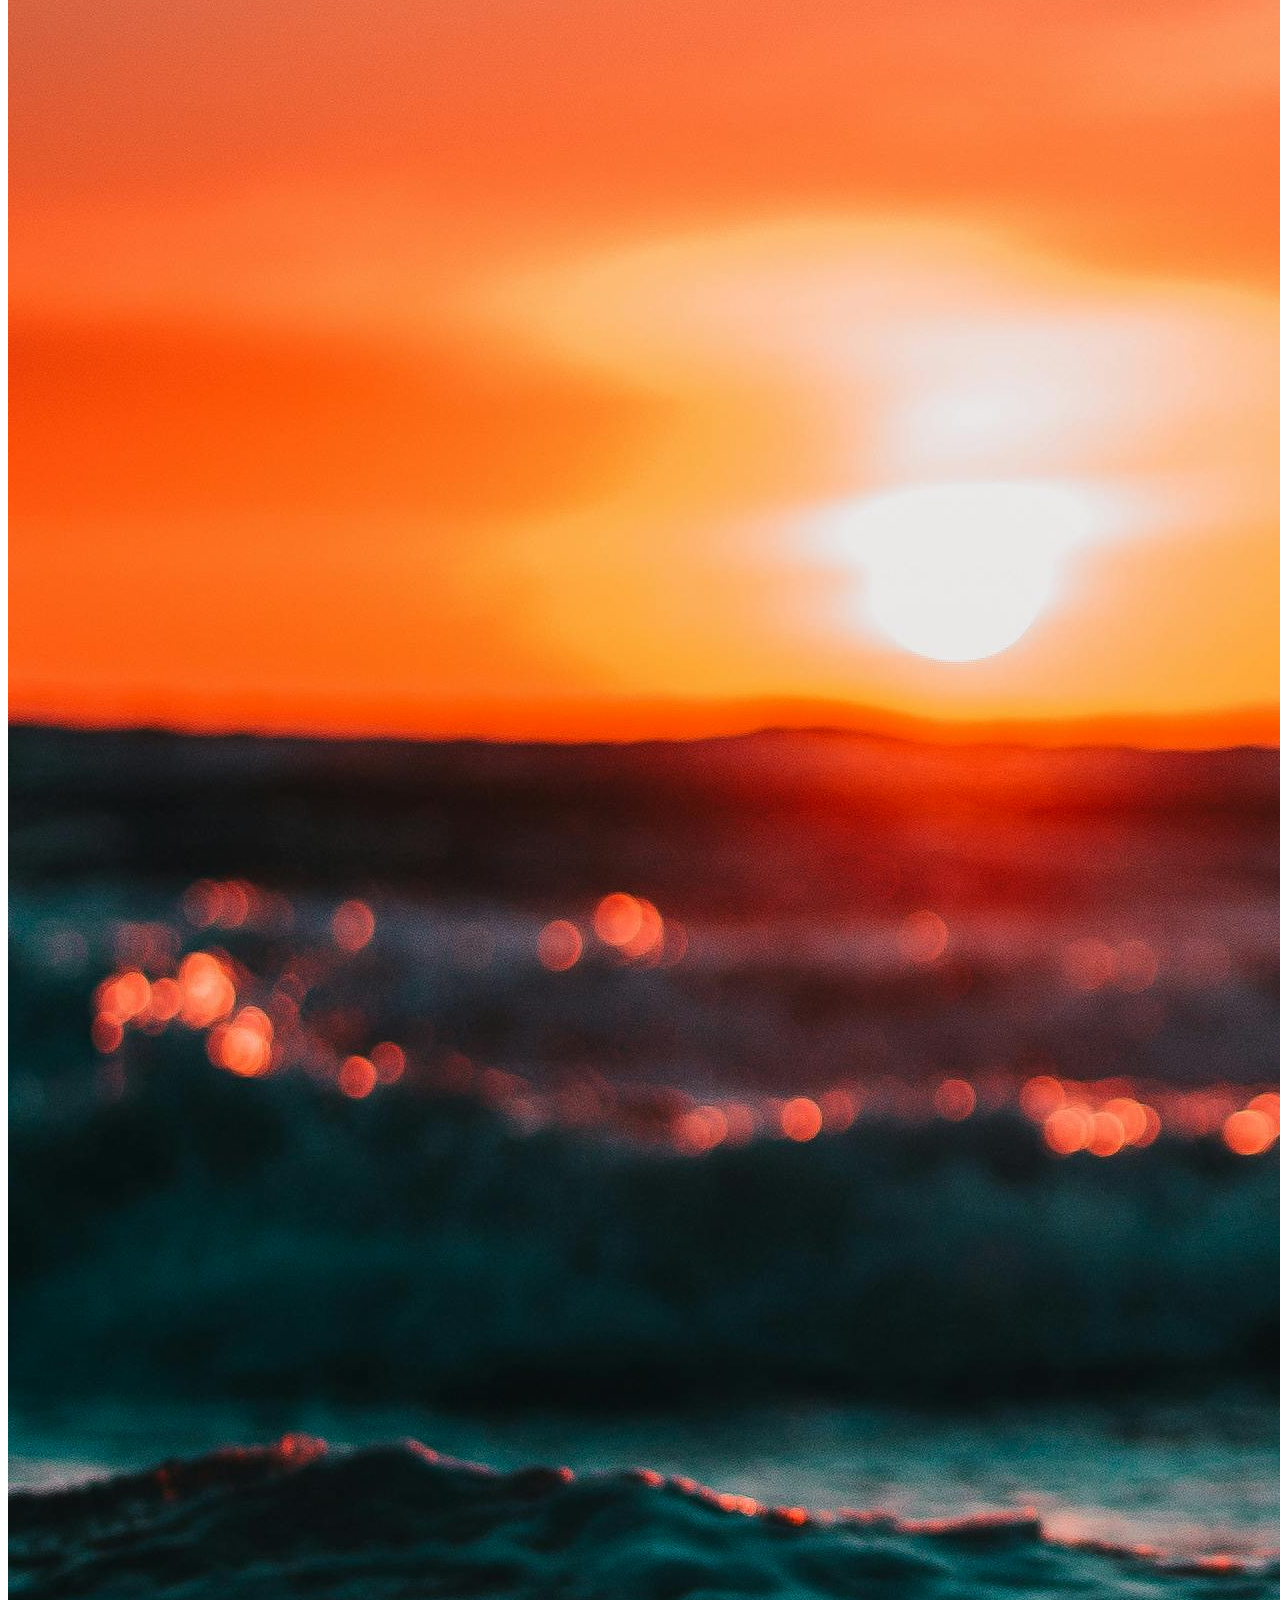
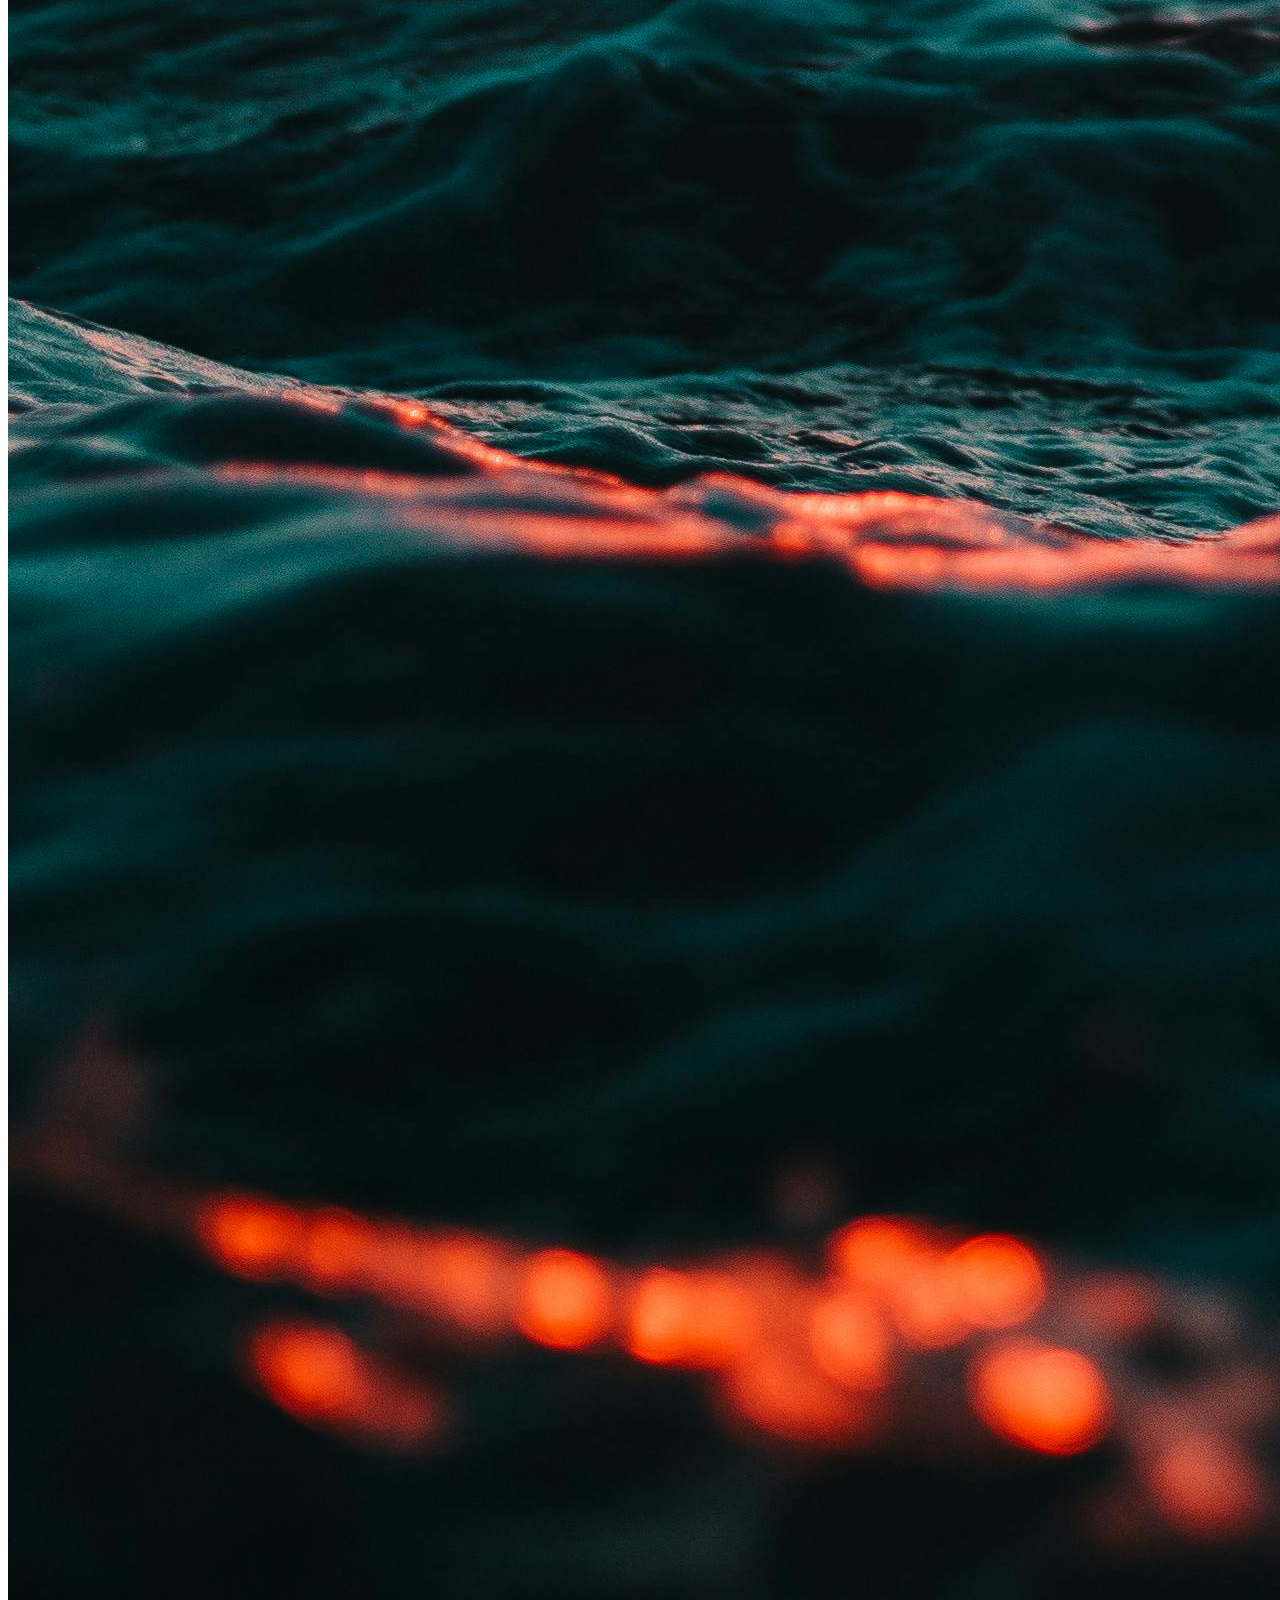
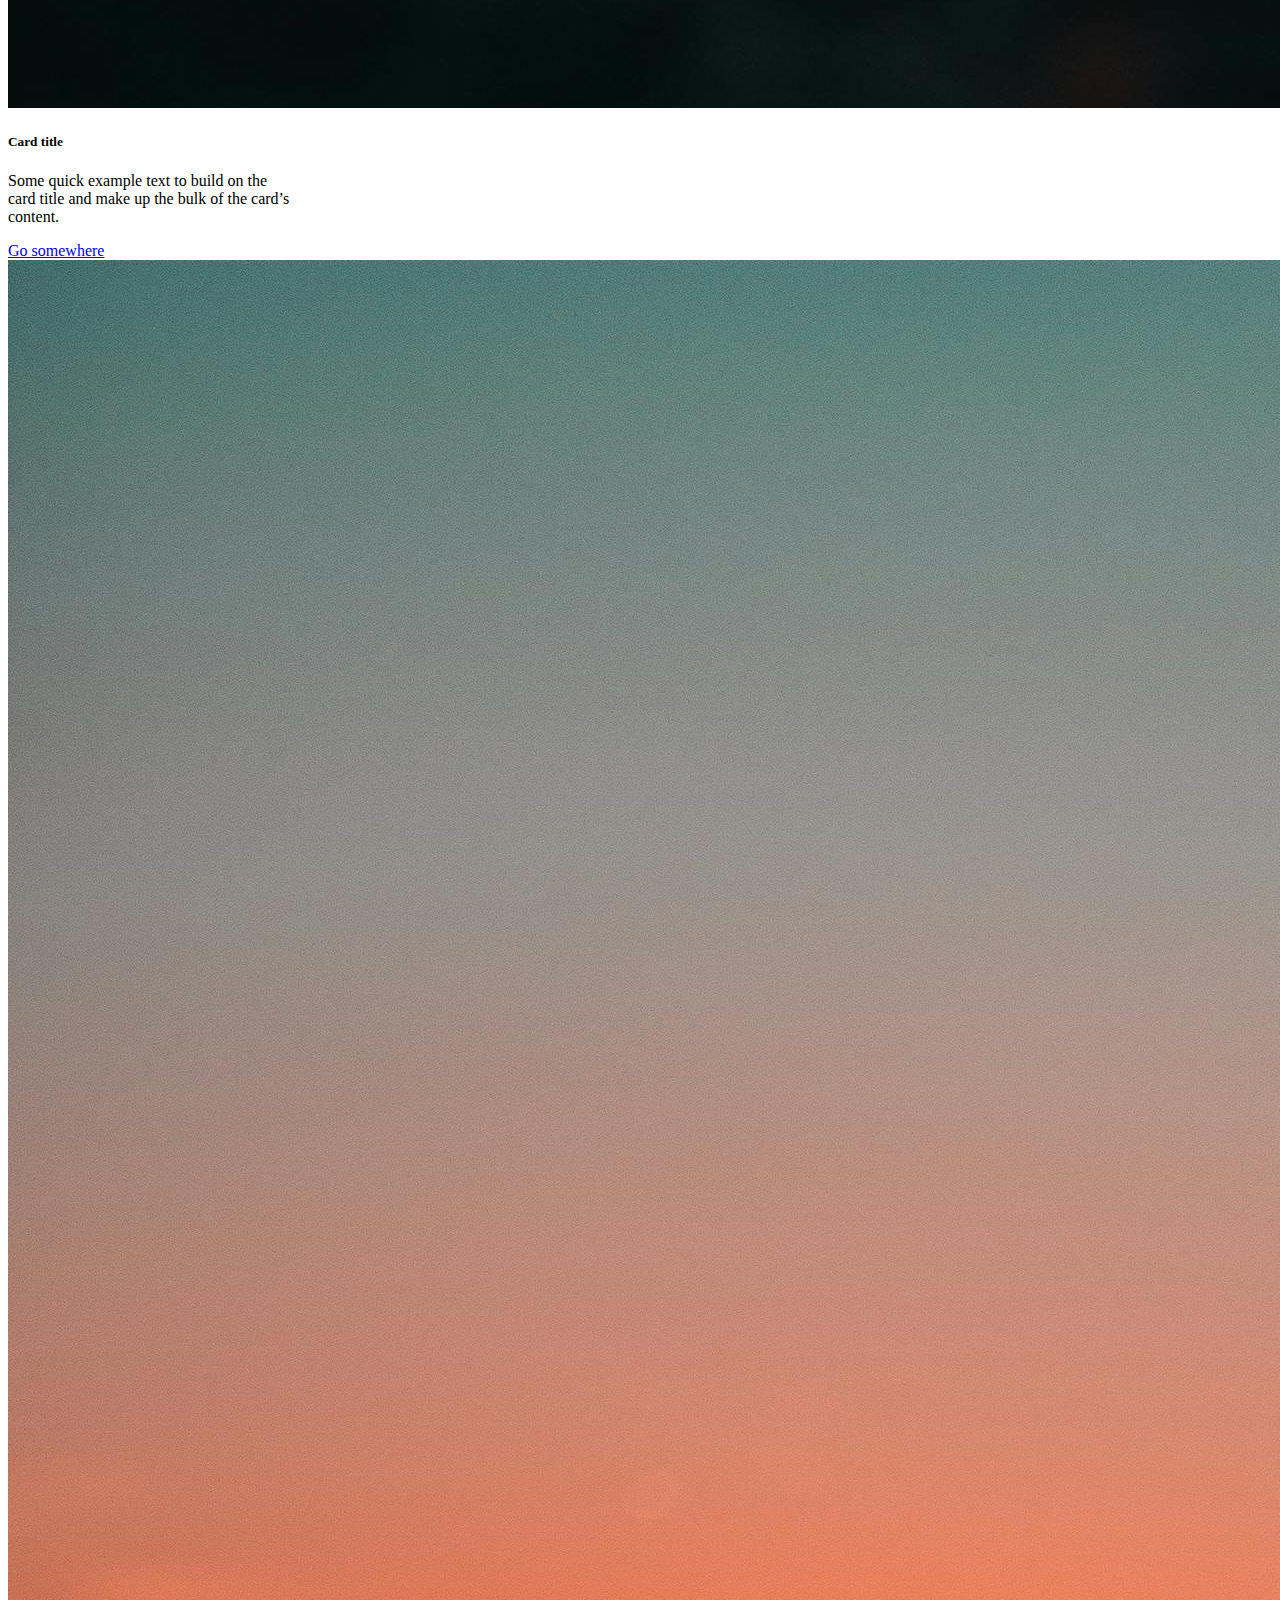
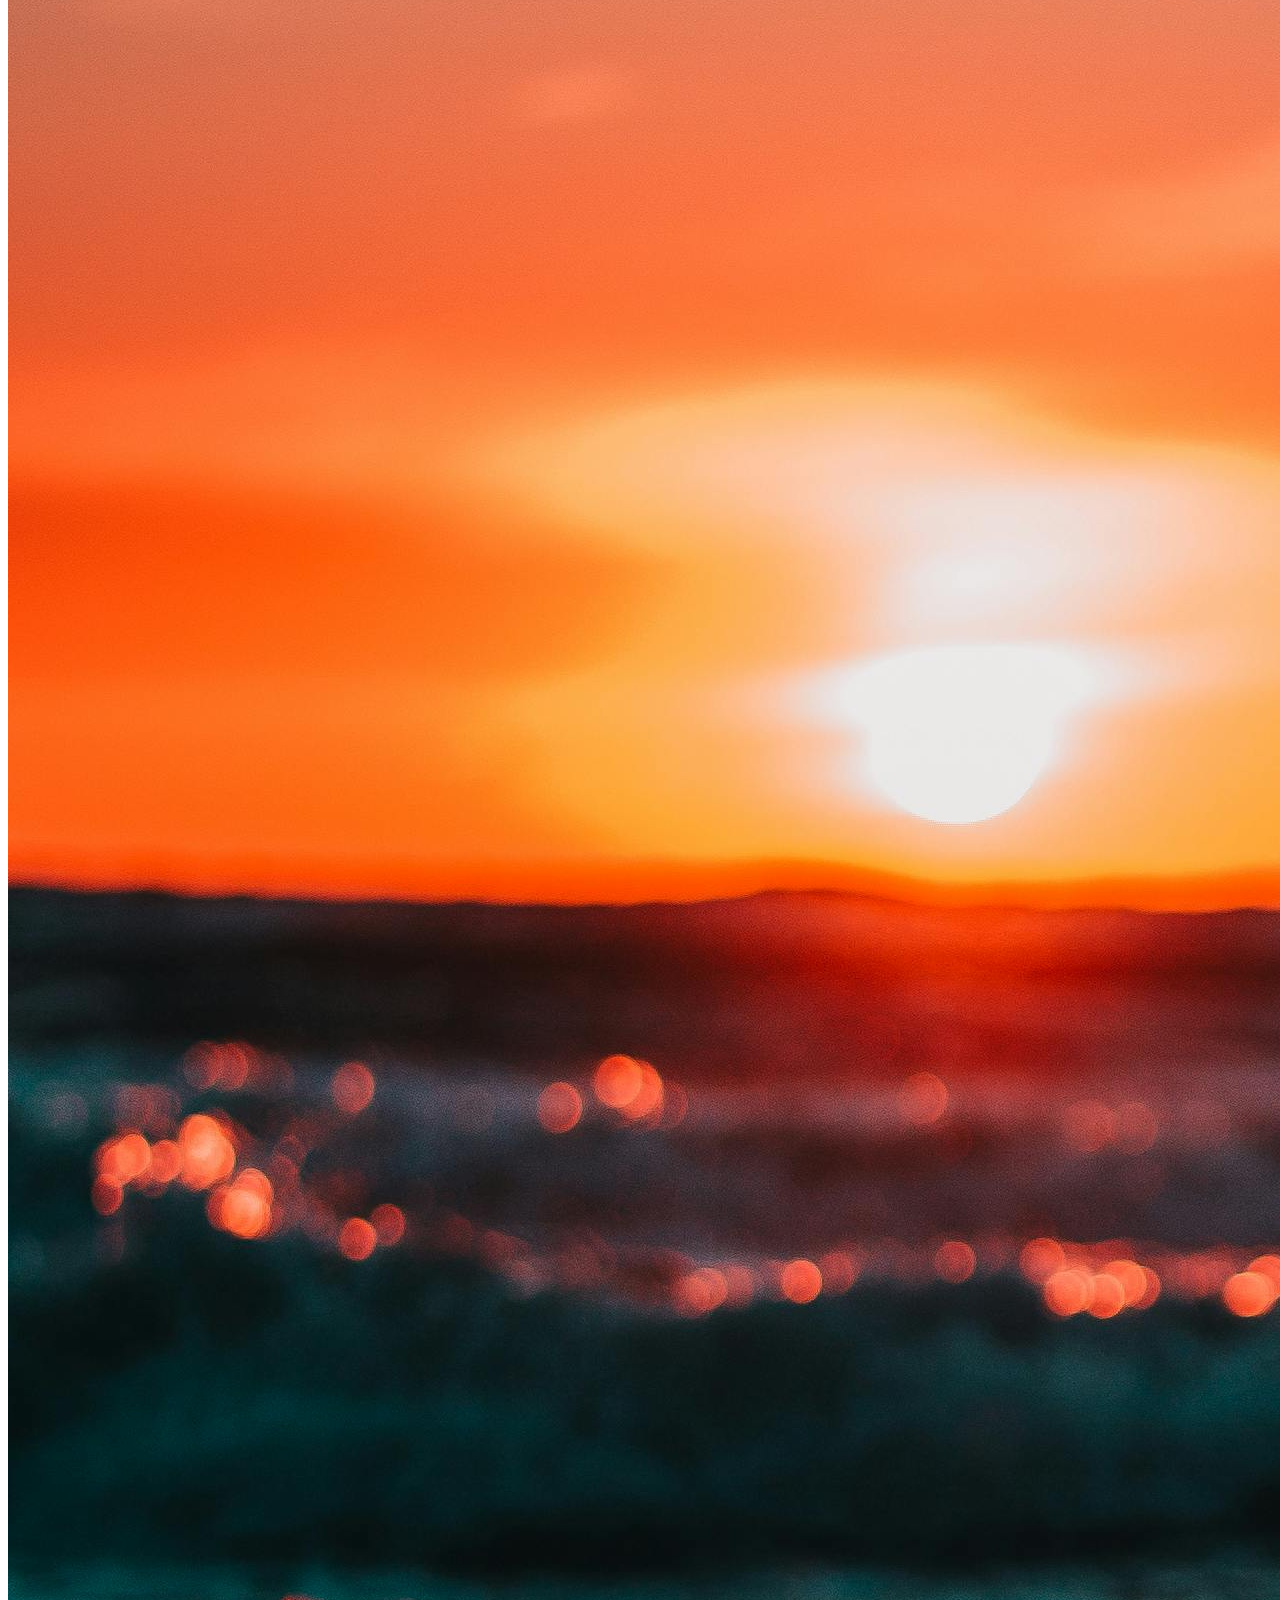
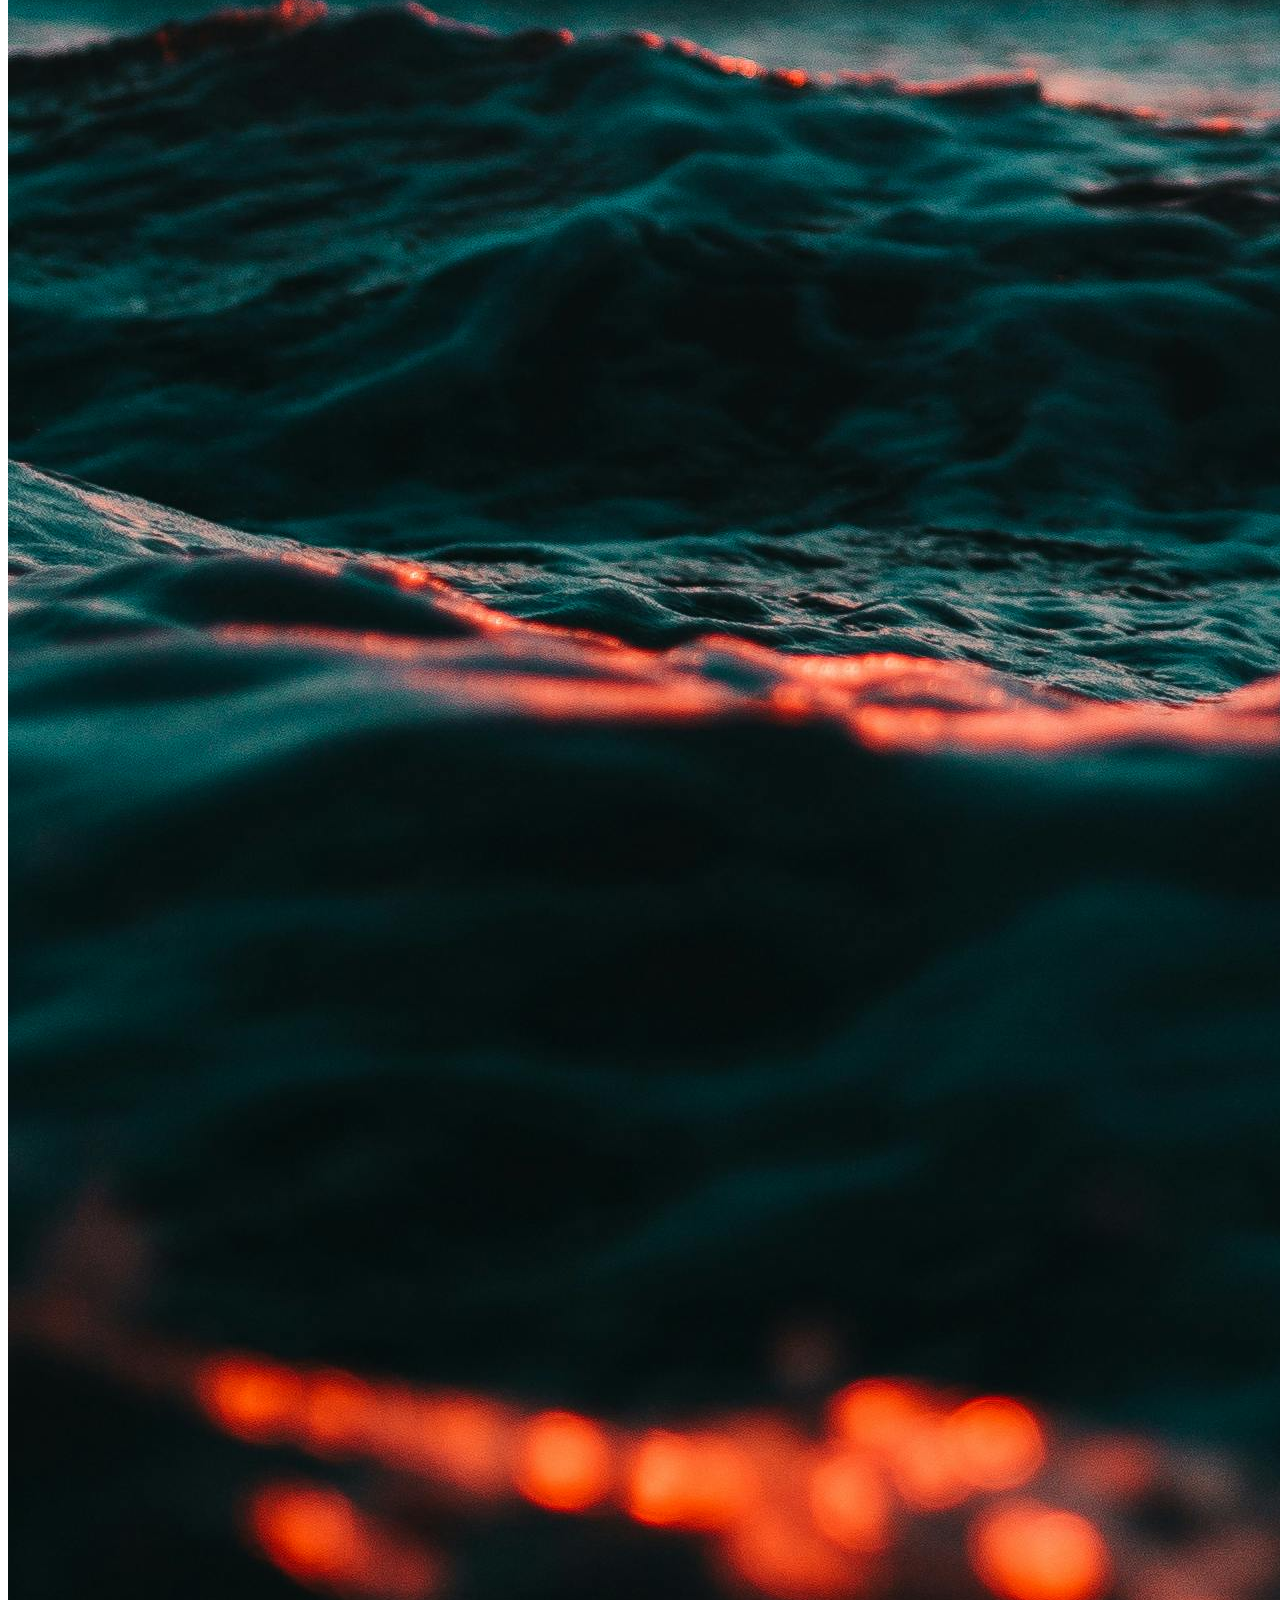
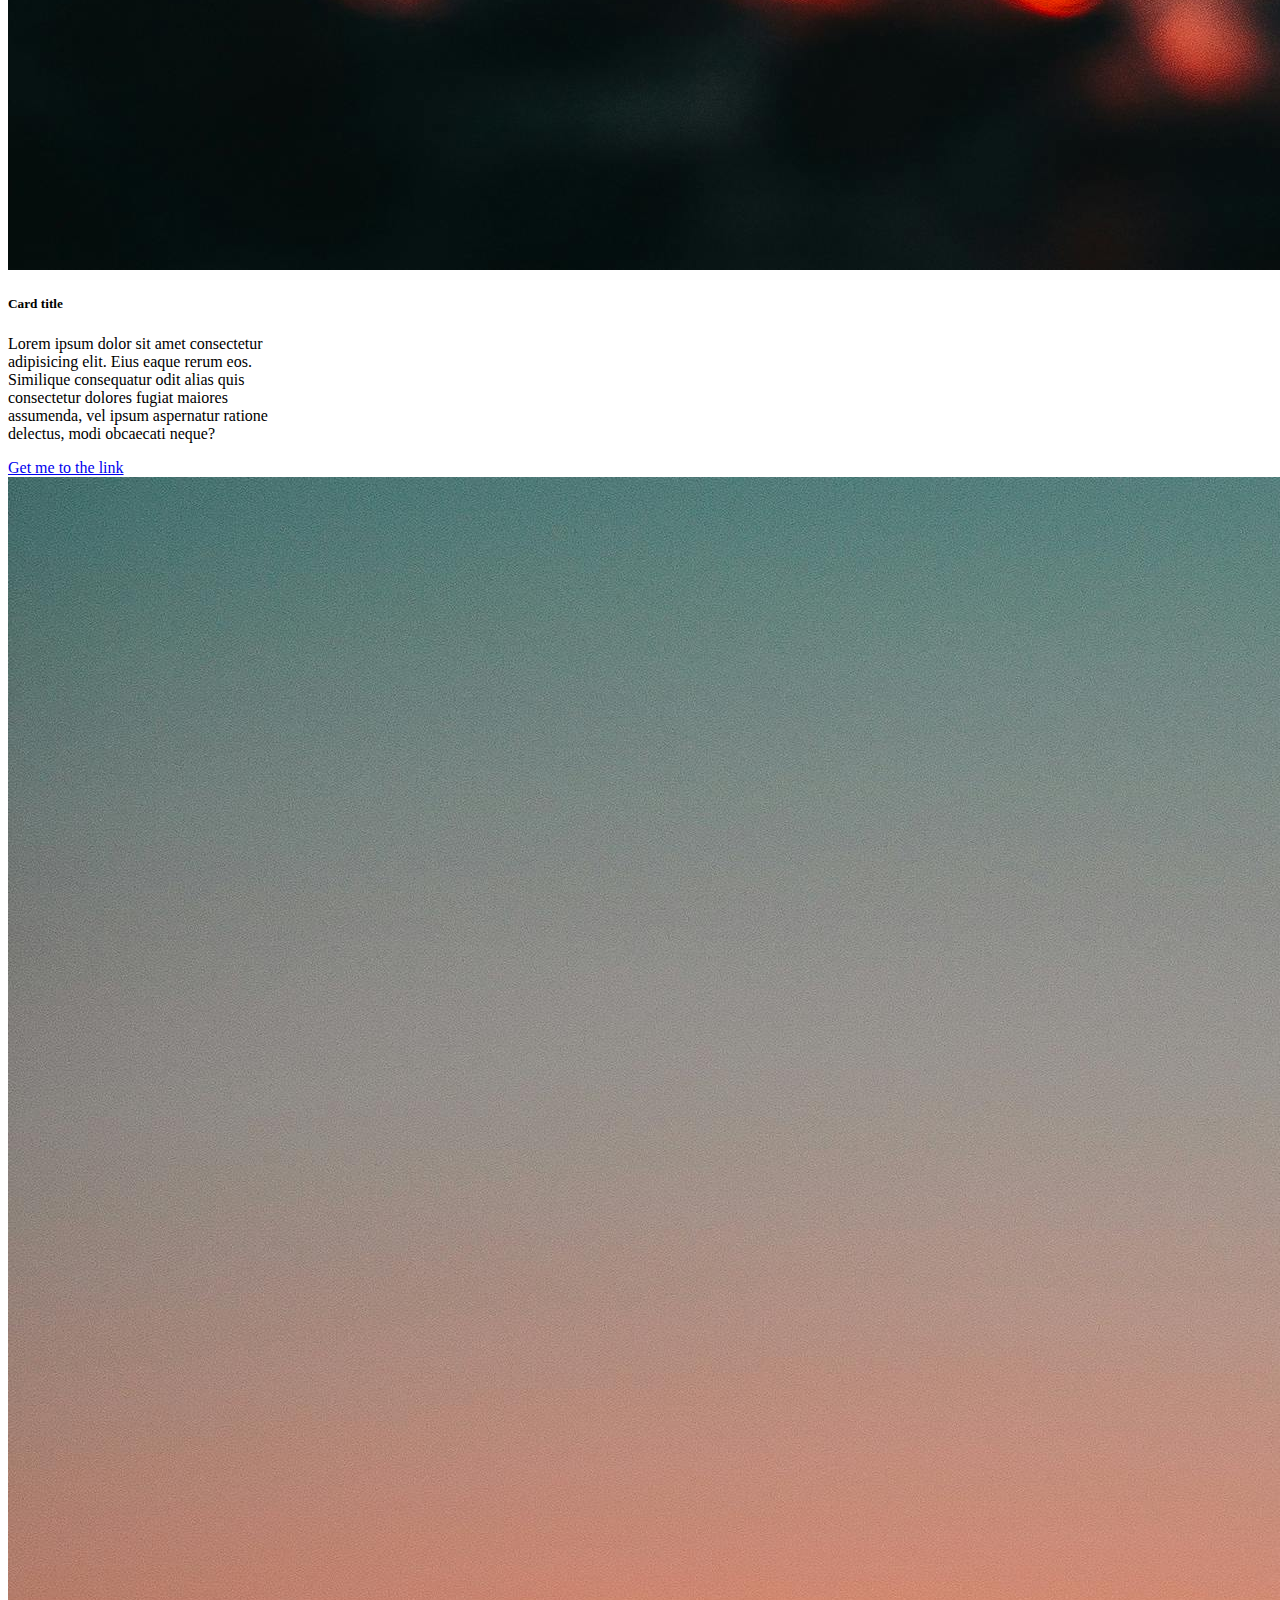
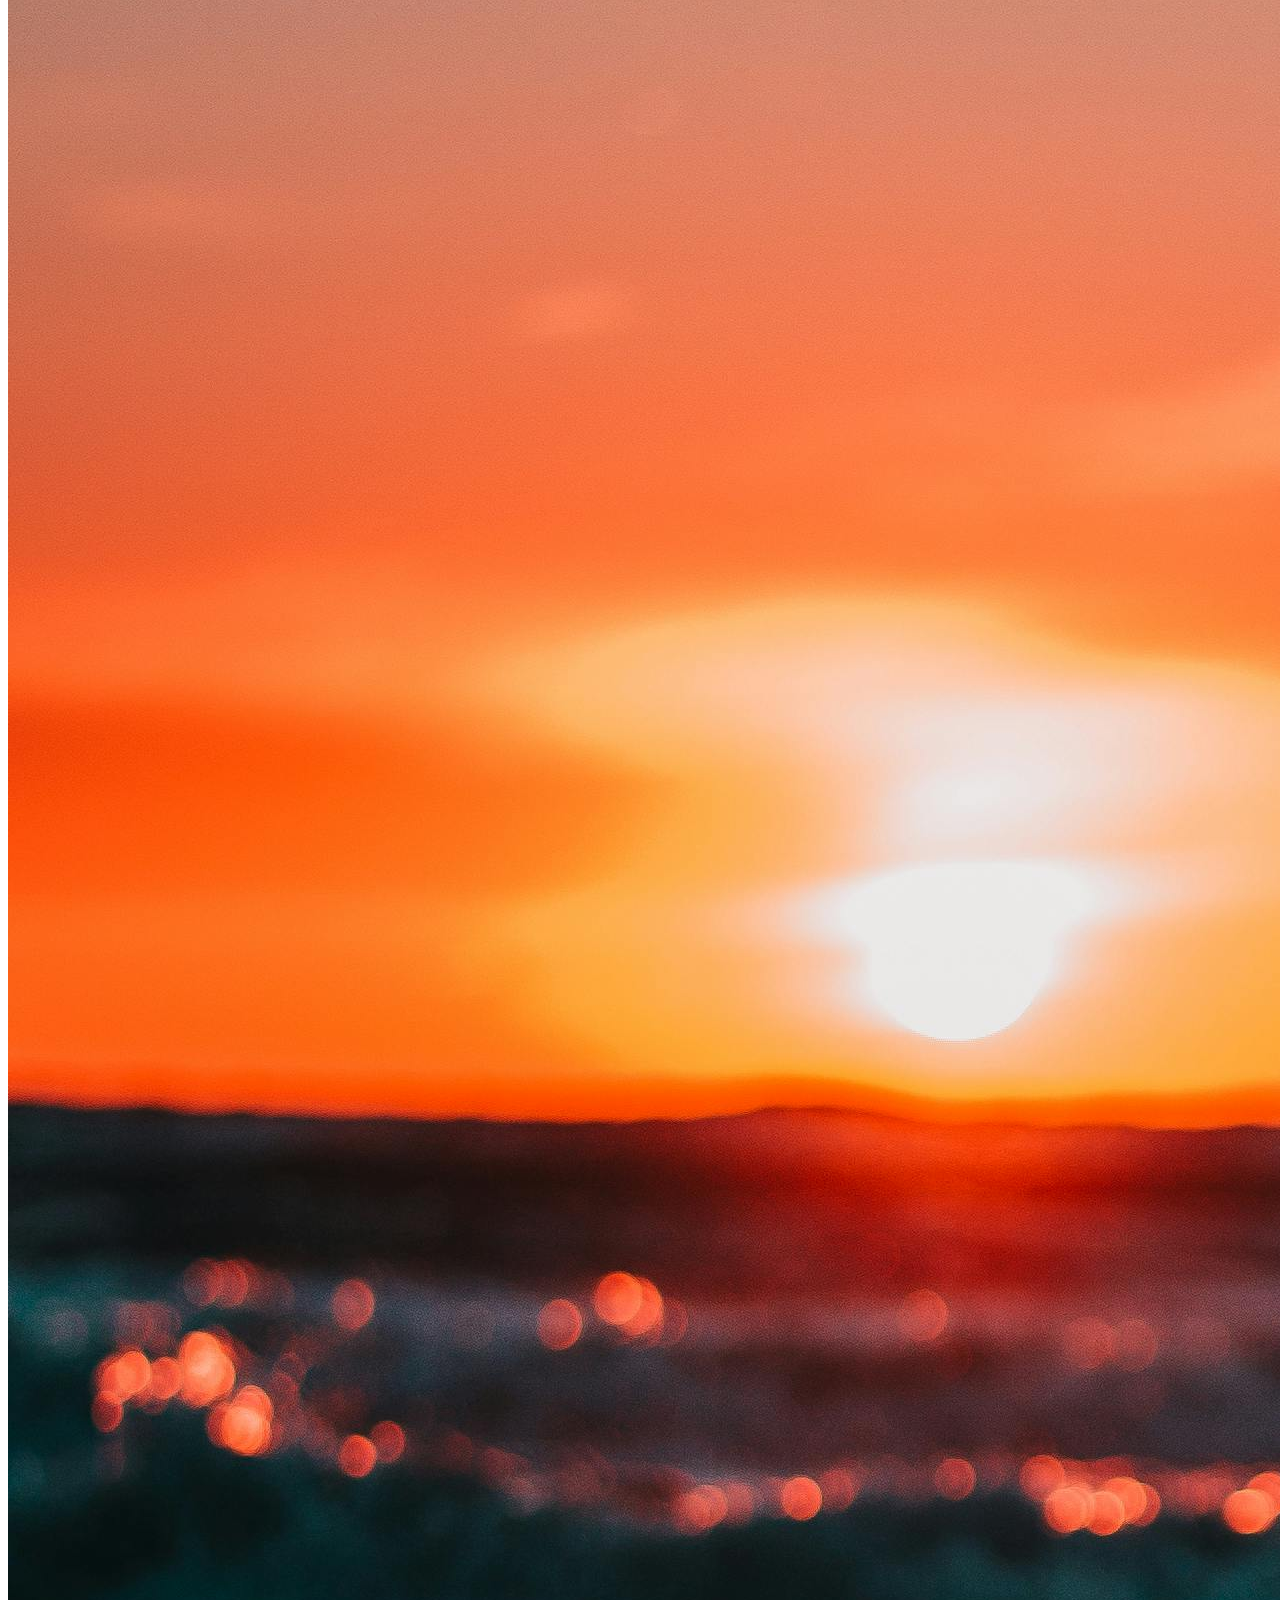
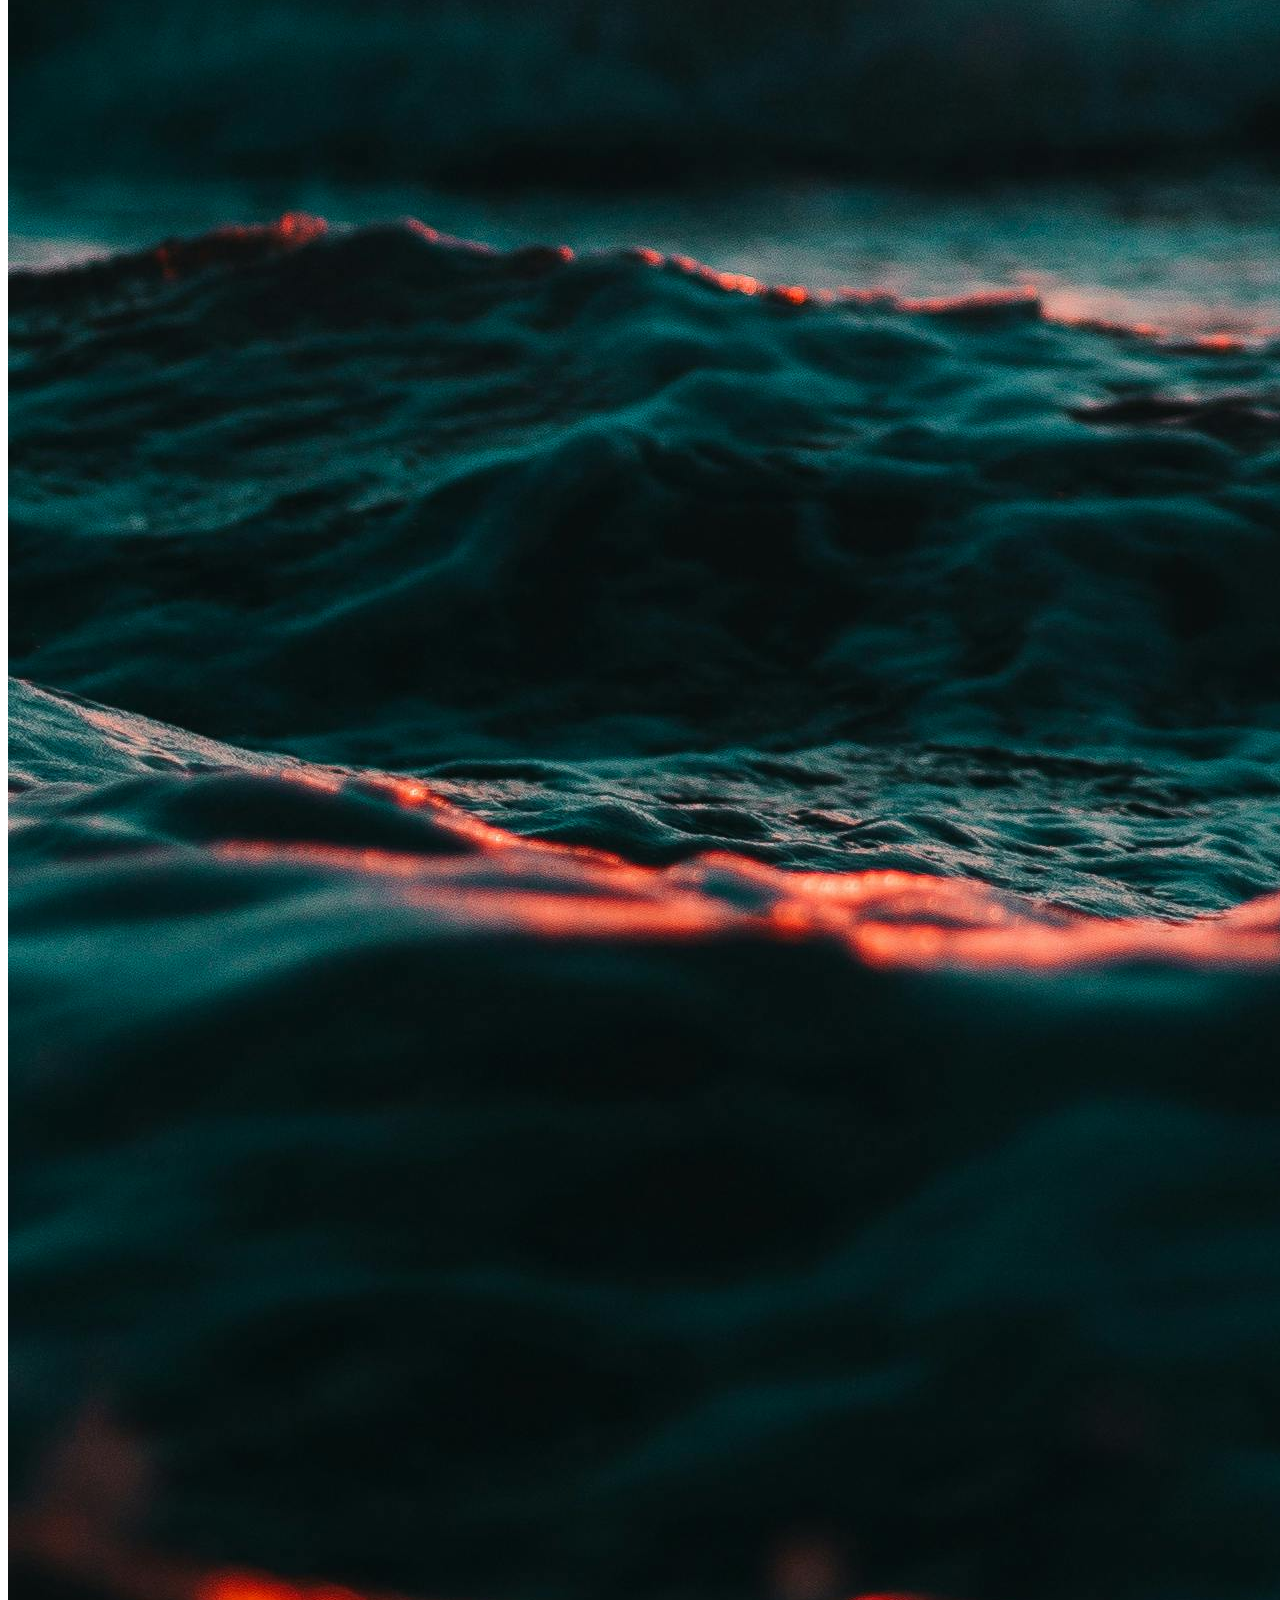
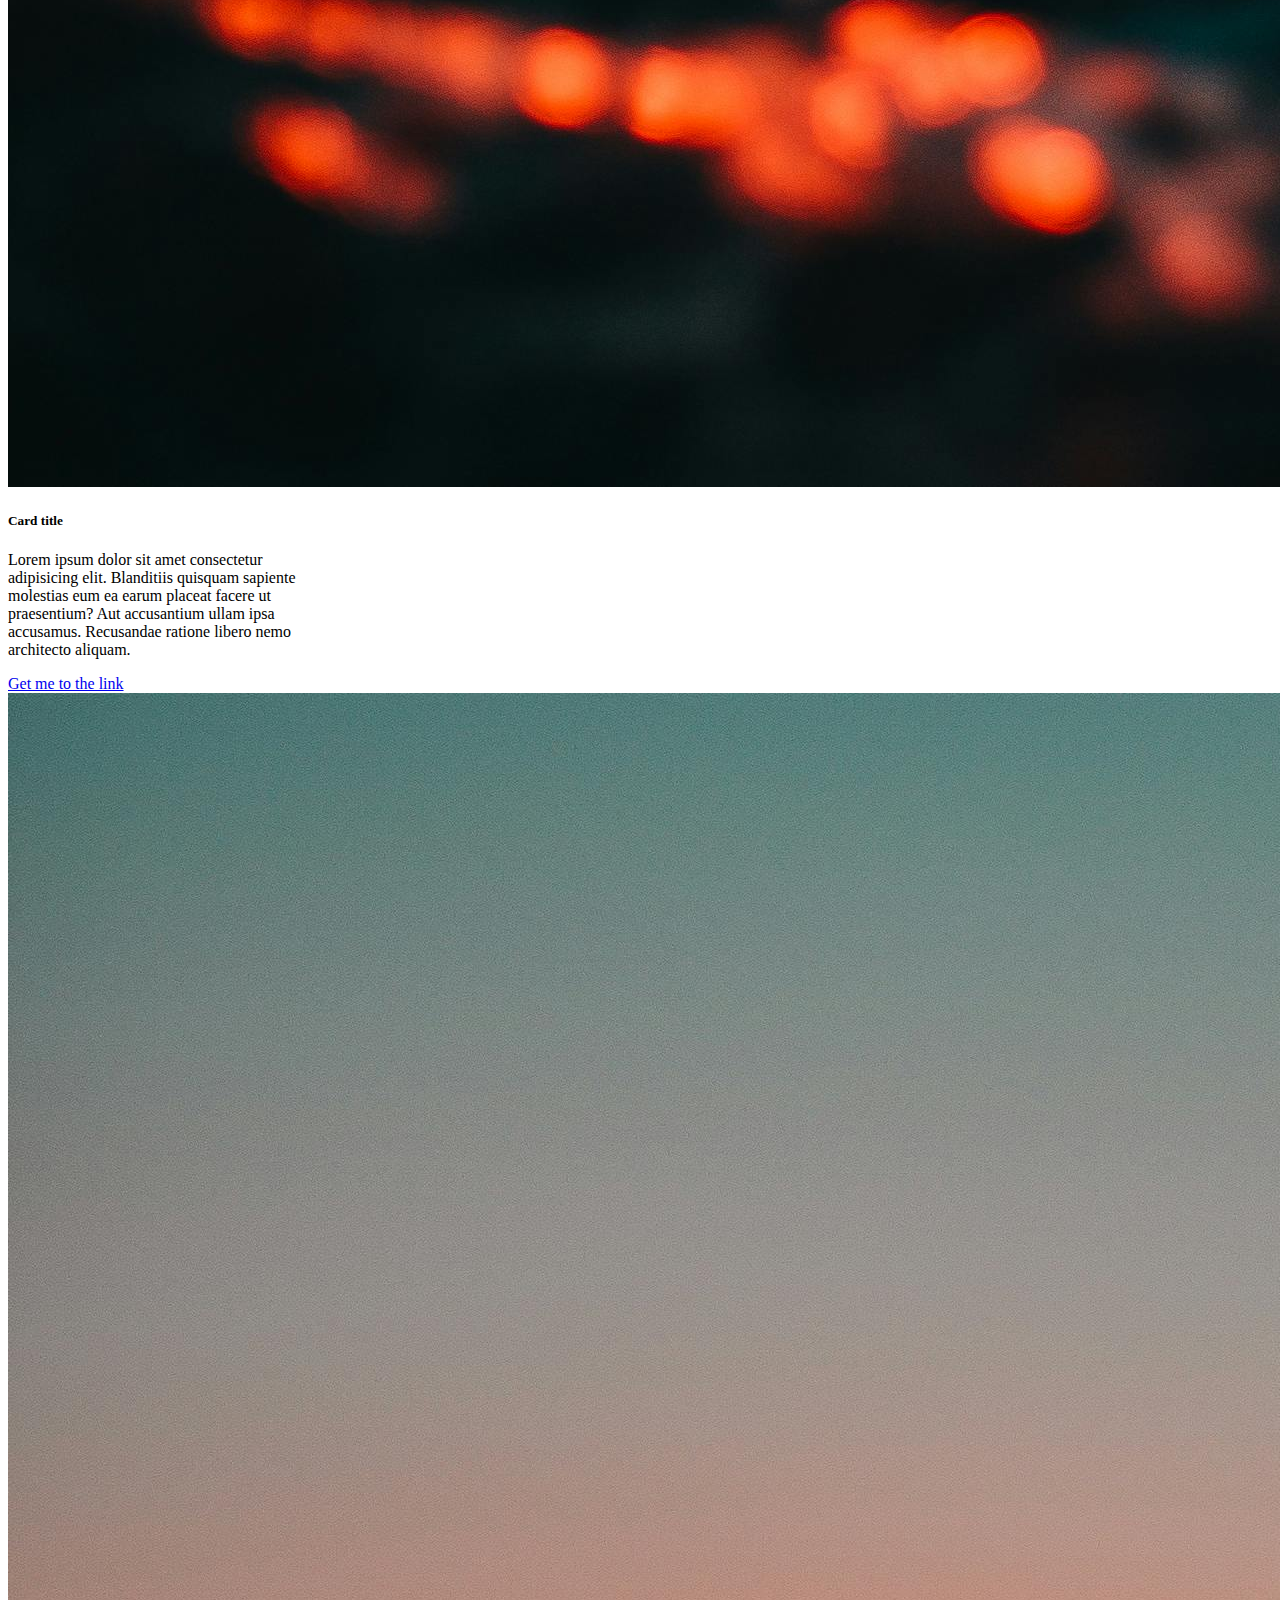
<file: internallink.html>
<!DOCTYPE html>
<html lang="en">
  <head>
    <link
      href="https://cdn.jsdelivr.net/npm/bootstrap@5.3.7/dist/css/bootstrap.min.css"
      rel="stylesheet"
      integrity="sha384-LN+7fdVzj6u52u30Kp6M/trliBMCMKTyK833zpbD+pXdCLuTusPj697FH4R/5mcr"
      crossorigin="anonymous"
    />
    <title>internal link</title>
  </head>
  <body>
    <h1>internal link</h1>
    <a href="#paris">paris</a> &nbsp; <a href="#tokyo">tokyo</a> &nbsp;
    <a href="#sydney">sydney</a>&nbsp;

    <div id="paris" class="card mt-5" style="width: 18rem">
      <img src="img/sun.jpg" class="card-img-top" alt="..." />
      <div id="tokyo" class="card-body">
        <h5 class="card-title">Card title</h5>
        <p class="card-text">
          Some quick example text to build on the card title and make up the
          bulk of the card’s content.
        </p>
        <a href="#" class="btn btn-primary">Go somewhere</a>
      </div>
    </div>

    <div id="paris" class="card mt-6" style="width: 18rem">
      <img src="img/sun.jpg" class="card-img-top" alt="..." />
      <div id="tokyo" class="card-body">
        <h5 class="card-title">Card title</h5>
        <p class="card-text">
          Lorem ipsum dolor sit amet consectetur adipisicing elit. Eius eaque
          rerum eos. Similique consequatur odit alias quis consectetur dolores
          fugiat maiores assumenda, vel ipsum aspernatur ratione delectus, modi
          obcaecati neque?
        </p>
        <a href="#" class="btn btn-primary">Get me to the link</a>
      </div>
    </div>

    <div id="sydney" class="card mt-6" style="width: 18rem">
      <img src="img/sun.jpg" class="card-img-top" alt="..." />
      <div id="tokyo" class="card-body">
        <h5 class="card-title">Card title</h5>
        <p class="card-text">
          Lorem ipsum dolor sit amet consectetur adipisicing elit. Blanditiis
          quisquam sapiente molestias eum ea earum placeat facere ut
          praesentium? Aut accusantium ullam ipsa accusamus. Recusandae ratione
          libero nemo architecto aliquam.
        </p>
        <a href="#" class="btn btn-primary">Get me to the link</a>
      </div>
    </div>

    <div id="tokyo" class="card mt-6" style="width: 18rem">
      <img src="img/sun.jpg" class="card-img-top" alt="..." />
      <div id="tokyo" class="card-body">
        <h5 class="card-title">Card title</h5>
        <p class="card-text">
          Lorem ipsum dolor sit amet consectetur adipisicing elit. Harum facere
          tenetur doloremque, reiciendis vel quaerat sapiente labore ipsa sed,
          consectetur excepturi optio qui iste. Magnam nulla ipsam fugit sit
          facilis!
        </p>
        <a href="#" class="btn btn-primary">Go somewhere</a>
      </div>
    </div>
  </body>
</html>
</file>
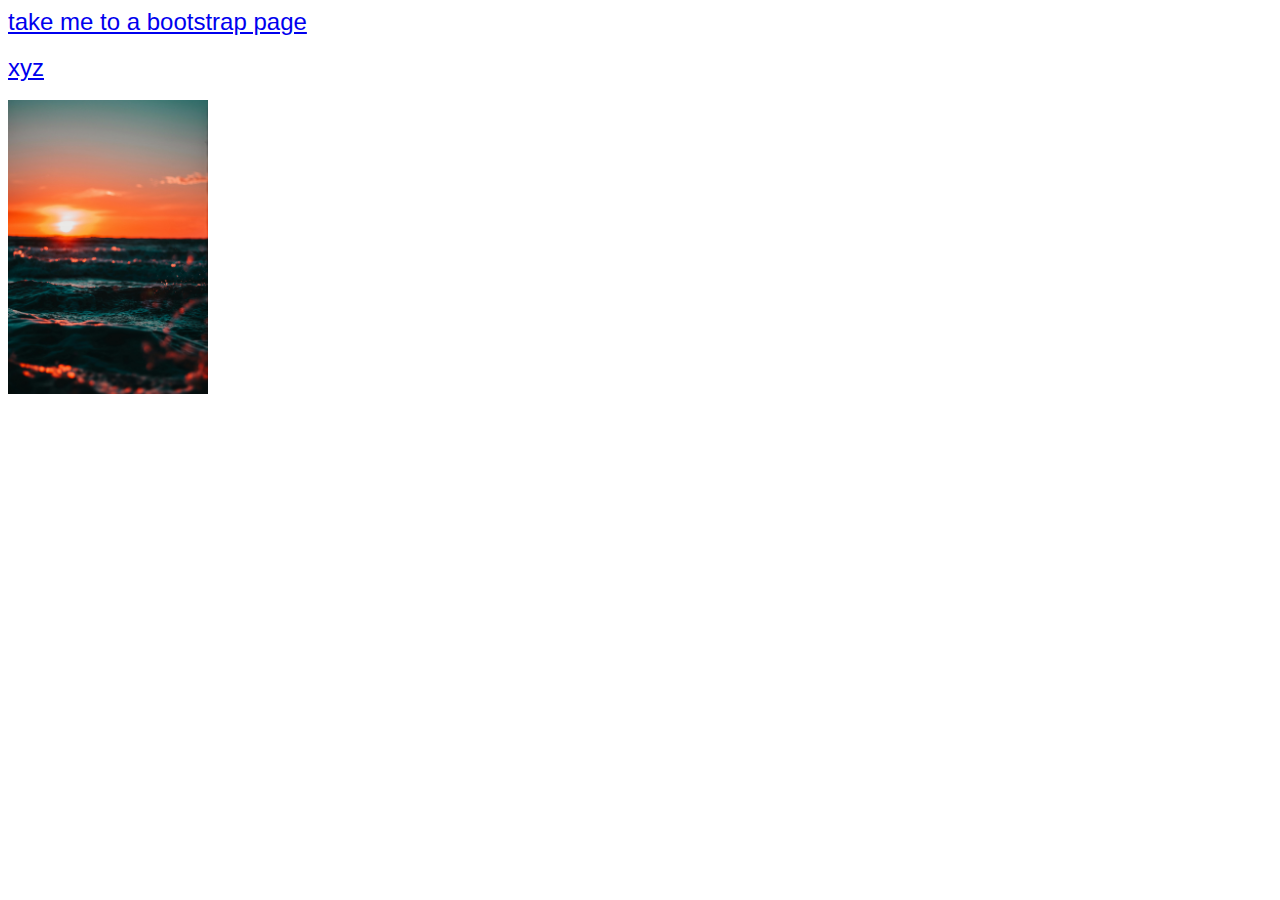
<file: linl.html>
<!DOCTYPE html>
<html lang="en">
  <head>
    <style>
      a {
        font-family: "Segoe UI", Tahoma, Geneva, Verdana, sans-serif;
        font-size: x-large;
      }
      a.link {
        color: darkgoldenrod;
      }
      a.visied {
        color: darkblue;
      }
    </style>
    <title>Link</title>
  </head>
  <body>
    <a href="bootstrap.html">take me to a bootstrap page</a>
    <br /><br />
    <a href="xyz.html">xyz</a>
    <br /><br />
    <a href="card.html">
      <img src="img/sun.jpg" alt="" width="200px" />
    </a>
  </body>
</html>
</file>
